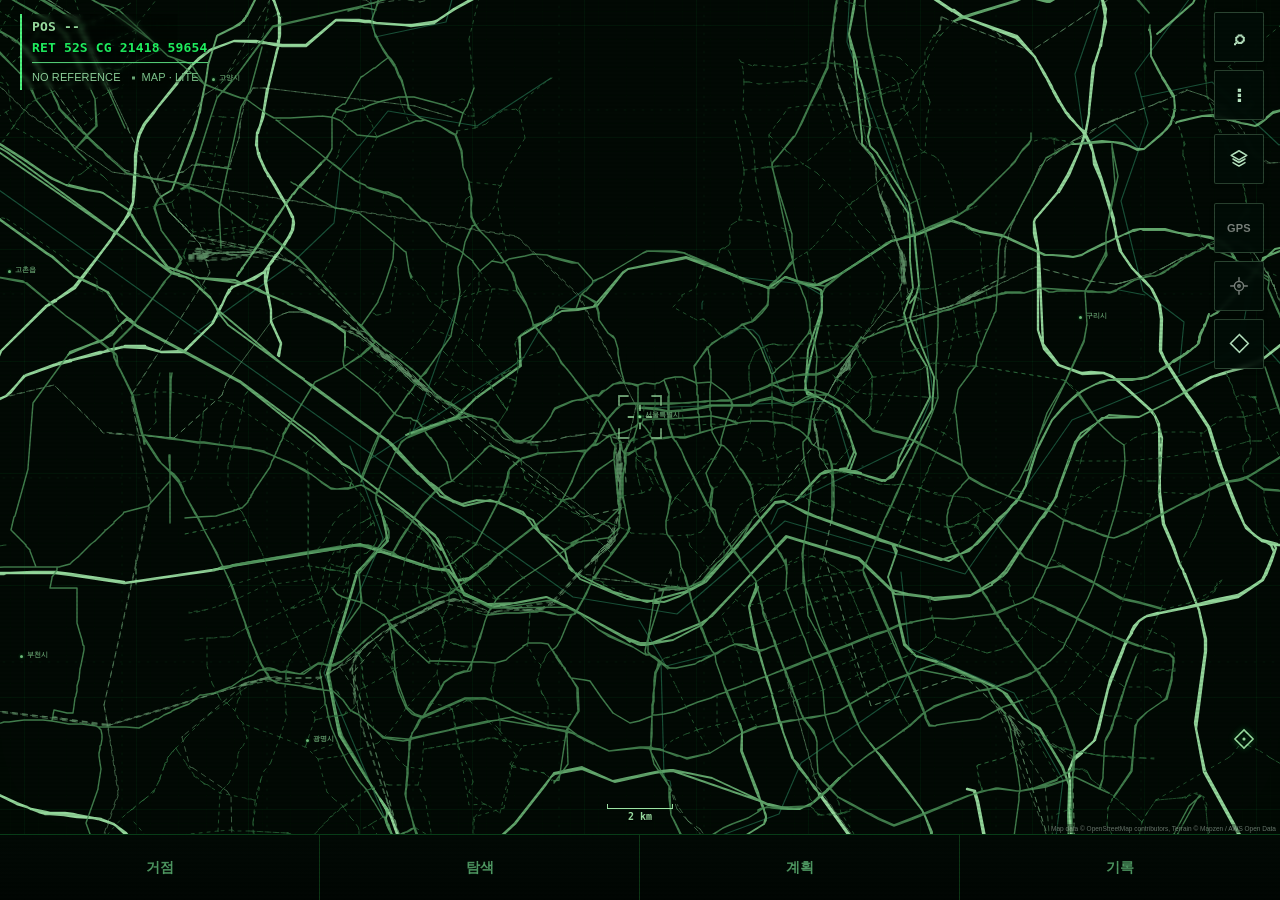
<file: index.html>
<!doctype html>
<html lang="ko">
<head>
  <meta charset="utf-8">
  <meta name="viewport" content="width=device-width,initial-scale=1">
  <meta name="theme-color" content="#020904">
  <meta http-equiv="refresh" content="0;url=./baseline/">
  <title>RECON CONSOLE · BASELINE</title>
  <script>location.replace(new URL('./baseline/', location.href).href);</script>
</head>
<body>
  <p><a href="./baseline/">RECON CONSOLE · BASELINE 열기</a></p>
</body>
</html>
</file>
<file: vendor/leaflet-1.9.4.css>
/* required styles */

.leaflet-pane,
.leaflet-tile,
.leaflet-marker-icon,
.leaflet-marker-shadow,
.leaflet-tile-container,
.leaflet-pane > svg,
.leaflet-pane > canvas,
.leaflet-zoom-box,
.leaflet-image-layer,
.leaflet-layer {
	position: absolute;
	left: 0;
	top: 0;
	}
.leaflet-container {
	overflow: hidden;
	}
.leaflet-tile,
.leaflet-marker-icon,
.leaflet-marker-shadow {
	-webkit-user-select: none;
	   -moz-user-select: none;
	        user-select: none;
	  -webkit-user-drag: none;
	}
/* Prevents IE11 from highlighting tiles in blue */
.leaflet-tile::selection {
	background: transparent;
}
/* Safari renders non-retina tile on retina better with this, but Chrome is worse */
.leaflet-safari .leaflet-tile {
	image-rendering: -webkit-optimize-contrast;
	}
/* hack that prevents hw layers "stretching" when loading new tiles */
.leaflet-safari .leaflet-tile-container {
	width: 1600px;
	height: 1600px;
	-webkit-transform-origin: 0 0;
	}
.leaflet-marker-icon,
.leaflet-marker-shadow {
	display: block;
	}
/* .leaflet-container svg: reset svg max-width decleration shipped in Joomla! (joomla.org) 3.x */
/* .leaflet-container img: map is broken in FF if you have max-width: 100% on tiles */
.leaflet-container .leaflet-overlay-pane svg {
	max-width: none !important;
	max-height: none !important;
	}
.leaflet-container .leaflet-marker-pane img,
.leaflet-container .leaflet-shadow-pane img,
.leaflet-container .leaflet-tile-pane img,
.leaflet-container img.leaflet-image-layer,
.leaflet-container .leaflet-tile {
	max-width: none !important;
	max-height: none !important;
	width: auto;
	padding: 0;
	}

.leaflet-container img.leaflet-tile {
	/* See: https://bugs.chromium.org/p/chromium/issues/detail?id=600120 */
	mix-blend-mode: plus-lighter;
}

.leaflet-container.leaflet-touch-zoom {
	-ms-touch-action: pan-x pan-y;
	touch-action: pan-x pan-y;
	}
.leaflet-container.leaflet-touch-drag {
	-ms-touch-action: pinch-zoom;
	/* Fallback for FF which doesn't support pinch-zoom */
	touch-action: none;
	touch-action: pinch-zoom;
}
.leaflet-container.leaflet-touch-drag.leaflet-touch-zoom {
	-ms-touch-action: none;
	touch-action: none;
}
.leaflet-container {
	-webkit-tap-highlight-color: transparent;
}
.leaflet-container a {
	-webkit-tap-highlight-color: rgba(51, 181, 229, 0.4);
}
.leaflet-tile {
	filter: inherit;
	visibility: hidden;
	}
.leaflet-tile-loaded {
	visibility: inherit;
	}
.leaflet-zoom-box {
	width: 0;
	height: 0;
	-moz-box-sizing: border-box;
	     box-sizing: border-box;
	z-index: 800;
	}
/* workaround for https://bugzilla.mozilla.org/show_bug.cgi?id=888319 */
.leaflet-overlay-pane svg {
	-moz-user-select: none;
	}

.leaflet-pane         { z-index: 400; }

.leaflet-tile-pane    { z-index: 200; }
.leaflet-overlay-pane { z-index: 400; }
.leaflet-shadow-pane  { z-index: 500; }
.leaflet-marker-pane  { z-index: 600; }
.leaflet-tooltip-pane   { z-index: 650; }
.leaflet-popup-pane   { z-index: 700; }

.leaflet-map-pane canvas { z-index: 100; }
.leaflet-map-pane svg    { z-index: 200; }

.leaflet-vml-shape {
	width: 1px;
	height: 1px;
	}
.lvml {
	behavior: url(#default#VML);
	display: inline-block;
	position: absolute;
	}


/* control positioning */

.leaflet-control {
	position: relative;
	z-index: 800;
	pointer-events: visiblePainted; /* IE 9-10 doesn't have auto */
	pointer-events: auto;
	}
.leaflet-top,
.leaflet-bottom {
	position: absolute;
	z-index: 1000;
	pointer-events: none;
	}
.leaflet-top {
	top: 0;
	}
.leaflet-right {
	right: 0;
	}
.leaflet-bottom {
	bottom: 0;
	}
.leaflet-left {
	left: 0;
	}
.leaflet-control {
	float: left;
	clear: both;
	}
.leaflet-right .leaflet-control {
	float: right;
	}
.leaflet-top .leaflet-control {
	margin-top: 10px;
	}
.leaflet-bottom .leaflet-control {
	margin-bottom: 10px;
	}
.leaflet-left .leaflet-control {
	margin-left: 10px;
	}
.leaflet-right .leaflet-control {
	margin-right: 10px;
	}


/* zoom and fade animations */

.leaflet-fade-anim .leaflet-popup {
	opacity: 0;
	-webkit-transition: opacity 0.2s linear;
	   -moz-transition: opacity 0.2s linear;
	        transition: opacity 0.2s linear;
	}
.leaflet-fade-anim .leaflet-map-pane .leaflet-popup {
	opacity: 1;
	}
.leaflet-zoom-animated {
	-webkit-transform-origin: 0 0;
	    -ms-transform-origin: 0 0;
	        transform-origin: 0 0;
	}
svg.leaflet-zoom-animated {
	will-change: transform;
}

.leaflet-zoom-anim .leaflet-zoom-animated {
	-webkit-transition: -webkit-transform 0.25s cubic-bezier(0,0,0.25,1);
	   -moz-transition:    -moz-transform 0.25s cubic-bezier(0,0,0.25,1);
	        transition:         transform 0.25s cubic-bezier(0,0,0.25,1);
	}
.leaflet-zoom-anim .leaflet-tile,
.leaflet-pan-anim .leaflet-tile {
	-webkit-transition: none;
	   -moz-transition: none;
	        transition: none;
	}

.leaflet-zoom-anim .leaflet-zoom-hide {
	visibility: hidden;
	}


/* cursors */

.leaflet-interactive {
	cursor: pointer;
	}
.leaflet-grab {
	cursor: -webkit-grab;
	cursor:    -moz-grab;
	cursor:         grab;
	}
.leaflet-crosshair,
.leaflet-crosshair .leaflet-interactive {
	cursor: crosshair;
	}
.leaflet-popup-pane,
.leaflet-control {
	cursor: auto;
	}
.leaflet-dragging .leaflet-grab,
.leaflet-dragging .leaflet-grab .leaflet-interactive,
.leaflet-dragging .leaflet-marker-draggable {
	cursor: move;
	cursor: -webkit-grabbing;
	cursor:    -moz-grabbing;
	cursor:         grabbing;
	}

/* marker & overlays interactivity */
.leaflet-marker-icon,
.leaflet-marker-shadow,
.leaflet-image-layer,
.leaflet-pane > svg path,
.leaflet-tile-container {
	pointer-events: none;
	}

.leaflet-marker-icon.leaflet-interactive,
.leaflet-image-layer.leaflet-interactive,
.leaflet-pane > svg path.leaflet-interactive,
svg.leaflet-image-layer.leaflet-interactive path {
	pointer-events: visiblePainted; /* IE 9-10 doesn't have auto */
	pointer-events: auto;
	}

/* visual tweaks */

.leaflet-container {
	background: #ddd;
	outline-offset: 1px;
	}
.leaflet-container a {
	color: #0078A8;
	}
.leaflet-zoom-box {
	border: 2px dotted #38f;
	background: rgba(255,255,255,0.5);
	}


/* general typography */
.leaflet-container {
	font-family: "Helvetica Neue", Arial, Helvetica, sans-serif;
	font-size: 12px;
	font-size: 0.75rem;
	line-height: 1.5;
	}


/* general toolbar styles */

.leaflet-bar {
	box-shadow: 0 1px 5px rgba(0,0,0,0.65);
	border-radius: 4px;
	}
.leaflet-bar a {
	background-color: #fff;
	border-bottom: 1px solid #ccc;
	width: 26px;
	height: 26px;
	line-height: 26px;
	display: block;
	text-align: center;
	text-decoration: none;
	color: black;
	}
.leaflet-bar a,
.leaflet-control-layers-toggle {
	background-position: 50% 50%;
	background-repeat: no-repeat;
	display: block;
	}
.leaflet-bar a:hover,
.leaflet-bar a:focus {
	background-color: #f4f4f4;
	}
.leaflet-bar a:first-child {
	border-top-left-radius: 4px;
	border-top-right-radius: 4px;
	}
.leaflet-bar a:last-child {
	border-bottom-left-radius: 4px;
	border-bottom-right-radius: 4px;
	border-bottom: none;
	}
.leaflet-bar a.leaflet-disabled {
	cursor: default;
	background-color: #f4f4f4;
	color: #bbb;
	}

.leaflet-touch .leaflet-bar a {
	width: 30px;
	height: 30px;
	line-height: 30px;
	}
.leaflet-touch .leaflet-bar a:first-child {
	border-top-left-radius: 2px;
	border-top-right-radius: 2px;
	}
.leaflet-touch .leaflet-bar a:last-child {
	border-bottom-left-radius: 2px;
	border-bottom-right-radius: 2px;
	}

/* zoom control */

.leaflet-control-zoom-in,
.leaflet-control-zoom-out {
	font: bold 18px 'Lucida Console', Monaco, monospace;
	text-indent: 1px;
	}

.leaflet-touch .leaflet-control-zoom-in, .leaflet-touch .leaflet-control-zoom-out  {
	font-size: 22px;
	}


/* layers control */

.leaflet-control-layers {
	box-shadow: 0 1px 5px rgba(0,0,0,0.4);
	background: #fff;
	border-radius: 5px;
	}
.leaflet-control-layers-toggle {
	background-image: url(images/layers.png);
	width: 36px;
	height: 36px;
	}
.leaflet-retina .leaflet-control-layers-toggle {
	background-image: url(images/layers-2x.png);
	background-size: 26px 26px;
	}
.leaflet-touch .leaflet-control-layers-toggle {
	width: 44px;
	height: 44px;
	}
.leaflet-control-layers .leaflet-control-layers-list,
.leaflet-control-layers-expanded .leaflet-control-layers-toggle {
	display: none;
	}
.leaflet-control-layers-expanded .leaflet-control-layers-list {
	display: block;
	position: relative;
	}
.leaflet-control-layers-expanded {
	padding: 6px 10px 6px 6px;
	color: #333;
	background: #fff;
	}
.leaflet-control-layers-scrollbar {
	overflow-y: scroll;
	overflow-x: hidden;
	padding-right: 5px;
	}
.leaflet-control-layers-selector {
	margin-top: 2px;
	position: relative;
	top: 1px;
	}
.leaflet-control-layers label {
	display: block;
	font-size: 13px;
	font-size: 1.08333em;
	}
.leaflet-control-layers-separator {
	height: 0;
	border-top: 1px solid #ddd;
	margin: 5px -10px 5px -6px;
	}

/* Default icon URLs */
.leaflet-default-icon-path { /* used only in path-guessing heuristic, see L.Icon.Default */
	background-image: url(images/marker-icon.png);
	}


/* attribution and scale controls */

.leaflet-container .leaflet-control-attribution {
	background: #fff;
	background: rgba(255, 255, 255, 0.8);
	margin: 0;
	}
.leaflet-control-attribution,
.leaflet-control-scale-line {
	padding: 0 5px;
	color: #333;
	line-height: 1.4;
	}
.leaflet-control-attribution a {
	text-decoration: none;
	}
.leaflet-control-attribution a:hover,
.leaflet-control-attribution a:focus {
	text-decoration: underline;
	}
.leaflet-attribution-flag {
	display: inline !important;
	vertical-align: baseline !important;
	width: 1em;
	height: 0.6669em;
	}
.leaflet-left .leaflet-control-scale {
	margin-left: 5px;
	}
.leaflet-bottom .leaflet-control-scale {
	margin-bottom: 5px;
	}
.leaflet-control-scale-line {
	border: 2px solid #777;
	border-top: none;
	line-height: 1.1;
	padding: 2px 5px 1px;
	white-space: nowrap;
	-moz-box-sizing: border-box;
	     box-sizing: border-box;
	background: rgba(255, 255, 255, 0.8);
	text-shadow: 1px 1px #fff;
	}
.leaflet-control-scale-line:not(:first-child) {
	border-top: 2px solid #777;
	border-bottom: none;
	margin-top: -2px;
	}
.leaflet-control-scale-line:not(:first-child):not(:last-child) {
	border-bottom: 2px solid #777;
	}

.leaflet-touch .leaflet-control-attribution,
.leaflet-touch .leaflet-control-layers,
.leaflet-touch .leaflet-bar {
	box-shadow: none;
	}
.leaflet-touch .leaflet-control-layers,
.leaflet-touch .leaflet-bar {
	border: 2px solid rgba(0,0,0,0.2);
	background-clip: padding-box;
	}


/* popup */

.leaflet-popup {
	position: absolute;
	text-align: center;
	margin-bottom: 20px;
	}
.leaflet-popup-content-wrapper {
	padding: 1px;
	text-align: left;
	border-radius: 12px;
	}
.leaflet-popup-content {
	margin: 13px 24px 13px 20px;
	line-height: 1.3;
	font-size: 13px;
	font-size: 1.08333em;
	min-height: 1px;
	}
.leaflet-popup-content p {
	margin: 17px 0;
	margin: 1.3em 0;
	}
.leaflet-popup-tip-container {
	width: 40px;
	height: 20px;
	position: absolute;
	left: 50%;
	margin-top: -1px;
	margin-left: -20px;
	overflow: hidden;
	pointer-events: none;
	}
.leaflet-popup-tip {
	width: 17px;
	height: 17px;
	padding: 1px;

	margin: -10px auto 0;
	pointer-events: auto;

	-webkit-transform: rotate(45deg);
	   -moz-transform: rotate(45deg);
	    -ms-transform: rotate(45deg);
	        transform: rotate(45deg);
	}
.leaflet-popup-content-wrapper,
.leaflet-popup-tip {
	background: white;
	color: #333;
	box-shadow: 0 3px 14px rgba(0,0,0,0.4);
	}
.leaflet-container a.leaflet-popup-close-button {
	position: absolute;
	top: 0;
	right: 0;
	border: none;
	text-align: center;
	width: 24px;
	height: 24px;
	font: 16px/24px Tahoma, Verdana, sans-serif;
	color: #757575;
	text-decoration: none;
	background: transparent;
	}
.leaflet-container a.leaflet-popup-close-button:hover,
.leaflet-container a.leaflet-popup-close-button:focus {
	color: #585858;
	}
.leaflet-popup-scrolled {
	overflow: auto;
	}

.leaflet-oldie .leaflet-popup-content-wrapper {
	-ms-zoom: 1;
	}
.leaflet-oldie .leaflet-popup-tip {
	width: 24px;
	margin: 0 auto;

	-ms-filter: "progid:DXImageTransform.Microsoft.Matrix(M11=0.70710678, M12=0.70710678, M21=-0.70710678, M22=0.70710678)";
	filter: progid:DXImageTransform.Microsoft.Matrix(M11=0.70710678, M12=0.70710678, M21=-0.70710678, M22=0.70710678);
	}

.leaflet-oldie .leaflet-control-zoom,
.leaflet-oldie .leaflet-control-layers,
.leaflet-oldie .leaflet-popup-content-wrapper,
.leaflet-oldie .leaflet-popup-tip {
	border: 1px solid #999;
	}


/* div icon */

.leaflet-div-icon {
	background: #fff;
	border: 1px solid #666;
	}


/* Tooltip */
/* Base styles for the element that has a tooltip */
.leaflet-tooltip {
	position: absolute;
	padding: 6px;
	background-color: #fff;
	border: 1px solid #fff;
	border-radius: 3px;
	color: #222;
	white-space: nowrap;
	-webkit-user-select: none;
	-moz-user-select: none;
	-ms-user-select: none;
	user-select: none;
	pointer-events: none;
	box-shadow: 0 1px 3px rgba(0,0,0,0.4);
	}
.leaflet-tooltip.leaflet-interactive {
	cursor: pointer;
	pointer-events: auto;
	}
.leaflet-tooltip-top:before,
.leaflet-tooltip-bottom:before,
.leaflet-tooltip-left:before,
.leaflet-tooltip-right:before {
	position: absolute;
	pointer-events: none;
	border: 6px solid transparent;
	background: transparent;
	content: "";
	}

/* Directions */

.leaflet-tooltip-bottom {
	margin-top: 6px;
}
.leaflet-tooltip-top {
	margin-top: -6px;
}
.leaflet-tooltip-bottom:before,
.leaflet-tooltip-top:before {
	left: 50%;
	margin-left: -6px;
	}
.leaflet-tooltip-top:before {
	bottom: 0;
	margin-bottom: -12px;
	border-top-color: #fff;
	}
.leaflet-tooltip-bottom:before {
	top: 0;
	margin-top: -12px;
	margin-left: -6px;
	border-bottom-color: #fff;
	}
.leaflet-tooltip-left {
	margin-left: -6px;
}
.leaflet-tooltip-right {
	margin-left: 6px;
}
.leaflet-tooltip-left:before,
.leaflet-tooltip-right:before {
	top: 50%;
	margin-top: -6px;
	}
.leaflet-tooltip-left:before {
	right: 0;
	margin-right: -12px;
	border-left-color: #fff;
	}
.leaflet-tooltip-right:before {
	left: 0;
	margin-left: -12px;
	border-right-color: #fff;
	}

/* Printing */

@media print {
	/* Prevent printers from removing background-images of controls. */
	.leaflet-control {
		-webkit-print-color-adjust: exact;
		print-color-adjust: exact;
		}
	}
</file>
<file: baseline/styles.css>
:root {
  --bg-base: #020904;
  --bg-osd: rgba(3,16,7,.92);
  --bg-panel: rgba(4,24,10,.97);
  --text-main: #22ff66;
  --text-dim:#4f9a63;
  --accent: #9de3a4;
  --accent-glow: rgba(0,255,65,.45);
  --border: #0d3816;
  --border-accent: rgba(0,255,65,.5);
  --map-filter: grayscale(64%) sepia(26%) hue-rotate(76deg) saturate(105%) brightness(52%) contrast(98%);
  --scanline-color: rgba(0,0,0,.4);
  --scanline-opacity: .18;

  /* BASELINE aliases. Keep component code theme-agnostic. */
  --bg: var(--bg-base);
  --hud: var(--text-main);
  --hud-strong: var(--accent);
  --hud-dim: var(--text-dim);
  --line: var(--border);
  --line-strong: var(--border-accent);
  --panel: var(--bg-panel);
  --panel-soft: var(--bg-osd);
  --glow: var(--accent-glow);
  --road-filter: grayscale(100%) sepia(18%) hue-rotate(70deg) saturate(72%) contrast(112%) brightness(64%);
  --danger: #ff8787;
  --safe-top: env(safe-area-inset-top, 0px);
  --safe-bottom: env(safe-area-inset-bottom, 0px);
  --top-gap: 14px;
  --bottom-h: calc(62px + var(--safe-bottom));
  --font-ui: -apple-system, BlinkMacSystemFont, "SF Pro Text", "Apple SD Gothic Neo", "Noto Sans KR", sans-serif;
  --font-mono: ui-monospace, SFMono-Regular, Menlo, Monaco, Consolas, monospace;
  font-family: var(--font-ui);
}

* { box-sizing: border-box; }
html, body, #app { width:100%; height:100%; margin:0; overflow:hidden; background:var(--bg); }
body { color:var(--text-main); user-select:none; -webkit-user-select:none; -webkit-touch-callout:none; }
button, input { font:inherit; }

#map { position:absolute; z-index:0; isolation:isolate; inset:0 0 var(--bottom-h); background:#020904; }
.leaflet-tile-pane .leaflet-tile { filter:var(--map-filter); }
.leaflet-tile-pane .road-boost-tiles { filter:var(--road-filter) !important; }
.leaflet-control-zoom { display:none !important; }
.leaflet-control-attribution {
  margin:0 3px 2px 0 !important;
  padding:1px 3px !important;
  border:0 !important;
  background:rgba(5,9,6,.58) !important;
  color:rgba(210,235,214,.58) !important;
  font-size:7px !important;
  line-height:1.2 !important;
}
.leaflet-control-attribution a { color:rgba(210,235,214,.7) !important; }

.position-hud {
  position:absolute;
  z-index:500;
  top:calc(var(--safe-top) + var(--top-gap));
  left:14px;
  max-width:calc(100vw - 90px);
  pointer-events:none;
  text-shadow:0 0 4px var(--accent-glow),0 1px 2px #000,0 0 12px var(--accent-glow);
}
.position-hud strong {
  display:block;
  color:var(--accent);
  font-size:12px;
  line-height:1.25;
  letter-spacing:.45px;
  white-space:nowrap;
  overflow:hidden;
  text-overflow:ellipsis;
}
.position-hud span {
  display:block;
  margin-top:4px;
  color:var(--text-dim);
  font-size:9px;
  font-weight:600;
  letter-spacing:.7px;
}

.quick-stack {
  position:absolute;
  z-index:700;
  top:calc(var(--safe-top) + 12px);
  right:10px;
  display:grid;
  gap:7px;
}
.quick-btn {
  width:46px;
  height:44px;
  padding:0;
  border:1px solid var(--border);
  border-radius:2px;
  background:var(--bg-osd);
  color:var(--text-main);
  display:grid;
  place-items:center;
  font-size:20px;
  font-weight:600;
  cursor:pointer;
  box-shadow:0 1px 6px rgba(0,0,0,.34);
  backdrop-filter:blur(2px);
  -webkit-tap-highlight-color:transparent;
}
.quick-btn .btn-label { font-size:9px; letter-spacing:.6px; }
.quick-btn.active {
  color:var(--accent);
  border-color:var(--line-strong);
  background:var(--bg-panel);
  text-shadow:0 0 7px var(--accent-glow);
  box-shadow:0 0 10px rgba(0,0,0,.32);
}
.quick-btn:active { transform:scale(.96); }

/* C-2 optic sight: real geometric center remains the Leaflet viewport center.
   The reticle must never participate in input hit testing or map projection. */
.reticle {
  position:absolute;
  z-index:720;
  left:50%;
  top:50%;
  width:56px;
  height:56px;
  transform:translate(-50%,-50%);
  pointer-events:none;
  color:var(--accent);
  opacity:.78;
  filter:drop-shadow(0 1px 1px rgba(0,0,0,.92));
}
.reticle-sight {
  display:block;
  width:100%;
  height:100%;
  overflow:visible;
  pointer-events:none;
}
.reticle-brackets,
.reticle-ticks {
  fill:none;
  stroke:currentColor;
  stroke-width:1.8px;
  stroke-linecap:square;
  stroke-linejoin:miter;
  vector-effect:non-scaling-stroke;
}
.reticle-brackets {opacity:.88;}
.reticle-ticks {opacity:.96;}
.reticle-point {
  fill:currentColor;
  stroke:none;
  filter:drop-shadow(0 0 1.6px var(--accent-glow));
}
/* Same geometry in all modes. Selection/navigation only changes contrast. */
body.baseline-site-selected .reticle,
body.baseline-point-selected .reticle,
body.baseline-site-placement .reticle,
body.baseline-navigation-active .reticle {
  opacity:1;
  filter:drop-shadow(0 1px 1px rgba(0,0,0,.92)) drop-shadow(0 0 2px var(--accent-glow));
}
/* Drawing capture owns the surface; keep the sight visually subordinate. */
body.baseline-drawing .reticle {opacity:.28;}

.scale-hud {
  position:absolute;
  z-index:500;
  left:50%;
  bottom:calc(var(--bottom-h) + 12px);
  transform:translateX(-50%);
  min-width:74px;
  display:grid;
  justify-items:center;
  gap:2px;
  color:var(--accent);
  font-size:8px;
  font-weight:600;
  text-shadow:0 1px 2px #000,0 0 5px var(--accent-glow);
  pointer-events:none;
}
.scale-line {
  height:5px;
  width:80px;
  border-left:1px solid currentColor;
  border-right:1px solid currentColor;
  border-bottom:1px solid currentColor;
  box-shadow:0 0 4px var(--accent-glow);
}

.bottom-nav {
  position:absolute;
  z-index:800;
  left:0;
  right:0;
  bottom:0;
  height:var(--bottom-h);
  padding-bottom:var(--safe-bottom);
  display:grid;
  grid-template-columns:repeat(4,1fr);
  border-top:1px solid var(--border-accent);
  background:var(--bg-base);
}
.bottom-nav button {
  min-width:0;
  border:0;
  border-right:1px solid var(--border);
  background:transparent;
  color:var(--text-dim);
  display:flex;
  align-items:center;
  justify-content:center;
  font-size:11px;
  font-weight:600;
  letter-spacing:.4px;
  cursor:pointer;
}
.bottom-nav button:last-child { border-right:0; }
.bottom-nav button.active { color:var(--accent); text-shadow:0 0 7px var(--accent-glow); }

.sheet {
  position:absolute;
  z-index:930;
  left:8px;
  right:8px;
  bottom:calc(var(--bottom-h) + 8px);
  max-height:min(52vh, 430px);
  overflow:auto;
  border:1px solid var(--border);
  background:var(--bg-panel);
  box-shadow:0 8px 28px rgba(0,0,0,.48);
}
.sheet[hidden] { display:none; }
.sheet-head {
  min-height:48px;
  padding:8px 10px;
  display:flex;
  align-items:center;
  justify-content:space-between;
  gap:12px;
  border-bottom:1px solid var(--border);
}
.sheet-head small {
  display:block;
  color:var(--text-dim);
  font-size:8px;
  letter-spacing:1px;
}
.sheet-head strong {
  display:block;
  margin-top:2px;
  color:var(--accent);
  font-size:13px;
}
.sheet-head button {
  width:40px;
  height:36px;
  border:0;
  background:transparent;
  color:var(--text-main);
  font-size:22px;
}
.sheet-body { padding:12px; color:var(--text-main); font-size:11px; line-height:1.55; }
.sheet-note { color:var(--text-dim); }
.sheet-grid { display:grid; gap:8px; }
.sheet-action {
  min-height:44px;
  border:1px solid var(--border);
  background:rgba(185,255,198,.03);
  color:var(--text-main);
  text-align:left;
  padding:10px;
}
.sheet-action strong { display:block; color:var(--accent); }
.sheet-action span { display:block; margin-top:3px; color:var(--text-dim); font-size:9px; }

.search-row { display:flex; gap:7px; }
.search-row input {
  flex:1;
  min-width:0;
  min-height:44px;
  border:1px solid var(--border);
  background:var(--bg-osd);
  color:var(--accent);
  padding:0 10px;
  outline:none;
}
.search-row button {
  min-width:66px;
  border:1px solid var(--border);
  background:var(--bg-osd);
  color:var(--accent);
}

.toast {
  position:absolute;
  z-index:1000;
  left:50%;
  bottom:calc(var(--bottom-h) + 54px);
  transform:translate(-50%,10px);
  padding:7px 10px;
  border:1px solid transparent;
  background:var(--bg-osd);
  color:var(--accent);
  font-size:9px;
  font-weight:600;
  opacity:0;
  pointer-events:none;
  transition:.16s ease;
}
.toast.show { opacity:1; transform:translate(-50%,0); border-color:var(--border-accent); }

@media (max-width:350px) {
  .quick-btn { width:43px; height:41px; }
  .quick-stack { gap:5px; right:7px; }
  .position-hud { left:9px; max-width:calc(100vw - 68px); }
}


.baseline-marker-wrap { background:transparent !important; border:0 !important; }
.baseline-marker {
  position:absolute;
  inset:3px;
  display:block;
  border:1px solid var(--accent);
  background:var(--bg-osd);
  box-shadow:0 0 7px var(--accent-glow);
}
.baseline-marker.gps {
  border-radius:50%;
}
.baseline-marker.gps::after {
  content:'';
  position:absolute;
  inset:4px;
  border-radius:50%;
  background:var(--accent);
  box-shadow:0 0 7px var(--accent-glow);
}
.baseline-marker.temp {
  transform:rotate(45deg);
}
.baseline-marker.temp::after {
  content:'';
  position:absolute;
  inset:4px;
  border:1px solid var(--accent);
}
.sheet-action:disabled { opacity:.72; cursor:default; }


.follow-btn span {
  width:20px;
  height:20px;
  display:grid;
  place-items:center;
}
.follow-btn svg {
  width:20px;
  height:20px;
  fill:none;
  stroke:currentColor;
  stroke-width:1.5;
}
.follow-btn.following svg path,
.follow-btn.following svg circle {
  stroke-linecap:square;
  stroke-linejoin:miter;
}
.follow-btn.following .follow-core {
  fill:currentColor;
  stroke:currentColor;
}


/* BASELINE NVG-G is intentionally fixed until the layout stabilizes. */
body.theme-nvg-green {
  --bg-base:#020904;
  --bg-osd:rgba(3,16,7,.92);
  --bg-panel:rgba(4,24,10,.97);
  --text-main:#22ff66;
  --text-dim:#4f9a63;
  --accent:#9de3a4;
  --accent-glow:rgba(0,255,65,.45);
  --border:#0d3816;
  --border-accent:rgba(0,255,65,.5);
  --map-filter:grayscale(64%) sepia(26%) hue-rotate(76deg) saturate(105%) brightness(52%) contrast(98%);
  --scanline-opacity:.18;
  background:var(--bg-base);
  color:var(--text-main);
}

.site-filter-row {
  position:sticky;
  top:-12px;
  z-index:2;
  display:grid;
  grid-template-columns:repeat(3,minmax(0,1fr));
  gap:5px;
  margin:-12px -12px 10px;
  padding:9px 12px;
  border-bottom:1px solid var(--border);
  background:rgba(4,24,10,.98);
}
.site-filter {
  min-height:38px;
  padding:0 4px;
  border:1px solid var(--border);
  background:transparent;
  color:var(--text-dim);
  font-size:9px;
  font-weight:600;
}
.site-filter.active {
  color:var(--accent);
  border-color:var(--line-strong);
  text-shadow:0 0 6px var(--glow);
}
.site-list { display:grid; gap:6px; }
.site-row {
  min-height:58px;
  width:100%;
  padding:8px 9px;
  display:grid;
  grid-template-columns:minmax(0,1fr) auto;
  gap:6px 10px;
  align-items:center;
  border:1px solid var(--border);
  background:rgba(0,0,0,.16);
  color:var(--text-main);
  text-align:left;
}
.site-row strong {
  overflow:hidden;
  text-overflow:ellipsis;
  white-space:nowrap;
  color:var(--accent);
  font-size:10.5px;
}
.site-row small {
  grid-column:1;
  color:var(--text-dim);
  font-size:8px;
}
.site-row em {
  grid-column:2;
  grid-row:1 / span 2;
  color:var(--text-dim);
  font-size:8px;
  font-style:normal;
}
.site-row.secured em { color:var(--accent); text-shadow:0 0 5px var(--glow); }
.site-empty {
  padding:22px 10px;
  border:1px dashed var(--line);
  color:var(--text-dim);
  text-align:center;
  font-size:9px;
}
.site-detail { display:grid; gap:10px; }
.site-detail-head { display:grid; gap:3px; }
.site-detail-head small { color:var(--text-dim); font-size:8px; }
.site-detail-head strong { color:var(--accent); font-size:13px; line-height:1.35; }
.site-detail-grid {
  display:grid;
  grid-template-columns:62px minmax(0,1fr);
  border-top:1px solid var(--border-accent);
  border-bottom:1px solid var(--border);
}
.site-detail-grid span,
.site-detail-grid strong {
  min-height:31px;
  padding:7px 0;
  border-bottom:1px solid rgba(13,56,22,.62);
  font-size:8.5px;
}
.site-detail-grid span { color:var(--text-dim); }
.site-detail-grid strong { color:var(--accent); overflow-wrap:anywhere; }
.site-detail-grid > :nth-last-child(-n+2) { border-bottom:0; }
.site-copy { color:var(--text-main); font-size:9px; line-height:1.55; }
.site-copy b { color:var(--text-dim); font-size:8px; }
.site-actions {
  display:grid;
  grid-template-columns:1fr 1fr;
  gap:6px;
}
.site-actions button {
  min-height:44px;
  border:1px solid var(--border);
  background:rgba(0,0,0,.16);
  color:var(--text-main);
  font-weight:600;
  font-size:9px;
}
.site-actions button.primary {
  border-color:var(--line-strong);
  color:var(--accent);
}
.site-map-marker-wrap { background:transparent!important; border:0!important; }
.site-map-marker {
  position:absolute;
  width:16px;
  height:16px;
  left:4px;
  top:4px;
  transform:rotate(45deg);
  border:1px solid var(--accent);
  background:rgba(2,9,4,.78);
  box-shadow:0 0 6px var(--glow);
}
.site-map-marker::after {
  content:'';
  position:absolute;
  width:3px;
  height:3px;
  left:5px;
  top:5px;
  border-radius:50%;
  background:var(--accent);
  box-shadow:0 0 4px var(--glow);
}
.site-map-marker.secured {
  background:rgba(34,255,102,.18);
}


body::after {
  content:"";
  position:fixed;
  inset:0;
  z-index:9999;
  pointer-events:none;
  background:linear-gradient(rgba(18,16,16,0) 50%, var(--scanline-color) 50%);
  background-size:100% 4px;
  opacity:var(--scanline-opacity);
}


.explore-ref {
  display:grid;
  gap:2px;
  padding:8px 0 10px;
  border-bottom:1px solid var(--border);
}
.explore-ref small {
  color:var(--text-dim);
  font-size:8px;
  font-weight:600;
}
.explore-ref strong {
  color:var(--accent);
  font-size:10px;
  overflow-wrap:anywhere;
  text-shadow:0 0 4px var(--accent-glow);
}
.explore-range {
  display:grid;
  grid-template-columns:repeat(4,minmax(0,1fr));
  gap:5px;
  margin:10px 0;
}
.explore-range button {
  min-height:38px;
  border:1px solid var(--border);
  background:transparent;
  color:var(--text-dim);
  font-size:9px;
  font-weight:600;
}
.explore-range button.active {
  color:var(--accent);
  border-color:var(--border-accent);
  background:var(--bg-osd);
  text-shadow:0 0 5px var(--accent-glow);
}
.explore-actions {
  display:grid;
  grid-template-columns:1fr 1fr;
  gap:7px;
}
.explore-actions button {
  min-height:52px;
  padding:8px;
  border:1px solid var(--border-accent);
  background:var(--bg-osd);
  color:var(--accent);
  font-size:10px;
  font-weight:600;
  text-align:left;
}
.explore-actions button span {
  display:block;
  margin-top:4px;
  color:var(--text-dim);
  font-size:8px;
  font-weight:600;
}
.explore-foot {
  margin-top:9px;
  color:var(--text-dim);
  font-size:8px;
  line-height:1.5;
}


/* ---------- Unified plan / navigation ---------- */
.nav-route-summary {
  position:absolute;
  z-index:620;
  top:calc(var(--safe-top) + 56px);
  left:14px;
  right:66px;
  min-height:30px;
  padding:0;
  border:0;
  background:transparent;
  color:var(--accent);
  display:flex;
  align-items:center;
  gap:7px;
  text-align:left;
  font-size:9.5px;
  font-weight:600;
  letter-spacing:.15px;
  text-shadow:0 1px 2px #000,0 0 5px var(--accent-glow);
}
.nav-route-summary[hidden] { display:none; }
.nav-route-summary span {
  min-width:0;
  overflow:hidden;
  white-space:nowrap;
  text-overflow:ellipsis;
}
.nav-route-summary b { color:var(--text-dim); font-size:11px; }

.navigation-hud {
  position:absolute;
  z-index:610;
  top:calc(var(--safe-top) + 91px);
  left:14px;
  width:min(270px,calc(100vw - 88px));
  display:grid;
  gap:6px;
  pointer-events:none;
  color:var(--text-main);
  font-variant-numeric:tabular-nums;
  text-shadow:0 1px 2px #000,0 0 4px var(--accent-glow);
}
.navigation-hud[hidden] { display:none; }
.navigation-hud div { display:grid; gap:1px; }
.navigation-hud small {
  color:var(--text-dim);
  font-size:7px;
  font-weight:600;
  letter-spacing:.9px;
}
.navigation-hud strong {
  color:var(--accent);
  font-size:9.5px;
  font-weight:600;
  line-height:1.25;
}
.navigation-hud .navigation-hud-sub {
  color:var(--text-dim);
  font-size:7.5px;
  font-weight:600;
}
.navigation-timer {
  margin-top:3px;
  color:var(--accent)!important;
  font-size:14px!important;
  font-weight:600!important;
  letter-spacing:1px;
}

.nav-session-controls,
.drawing-controls {
  position:absolute;
  z-index:910;
  left:8px;
  right:8px;
  bottom:calc(var(--bottom-h) + 8px);
  min-height:46px;
  display:grid;
  grid-auto-flow:column;
  grid-auto-columns:1fr;
  gap:5px;
}
.nav-session-controls[hidden],
.drawing-controls[hidden] { display:none; }
.nav-session-controls button,
.drawing-controls button {
  min-width:0;
  min-height:44px;
  border:1px solid var(--border);
  background:var(--bg-osd);
  color:var(--text-dim);
  font-size:9px;
  font-weight:600;
}
.nav-session-controls button.primary,
.drawing-controls button.active {
  color:var(--accent);
  border-color:var(--border-accent);
  background:var(--bg-panel);
  text-shadow:0 0 5px var(--accent-glow);
}
body.baseline-navigation-active .scale-hud {
  bottom:calc(var(--bottom-h) + 62px);
}
body.baseline-drawing .reticle { opacity:.28; }

.drawing-capture {
  position:absolute;
  z-index:880;
  inset:0 0 var(--bottom-h) 0;
  touch-action:none;
  background:transparent;
}
.drawing-capture[hidden] { display:none; }

/* Plan library */
.plan-library-actions {
  display:grid;
  grid-template-columns:1fr 1fr;
  gap:6px;
  margin-bottom:9px;
}
.plan-library-actions button {
  min-height:42px;
  border:1px solid var(--border-accent);
  background:var(--bg-osd);
  color:var(--accent);
  font-size:9px;
  font-weight:600;
}
.plan-library { display:grid; gap:6px; }
.plan-library-row {
  display:grid;
  grid-template-columns:minmax(0,1fr) 50px 44px;
  min-height:58px;
  border:1px solid var(--border);
  background:rgba(0,0,0,.14);
}
.plan-library-row button {
  border:0;
  border-left:1px solid var(--border);
  background:transparent;
  color:var(--text-dim);
  font-size:8px;
  font-weight:600;
}
.plan-library-row .plan-open {
  border-left:0;
  padding:8px 9px;
  display:grid;
  gap:4px;
  text-align:left;
}
.plan-library-row .plan-open strong {
  color:var(--accent);
  font-size:10px;
  overflow:hidden;
  text-overflow:ellipsis;
  white-space:nowrap;
}
.plan-library-row .plan-open span {
  color:var(--text-dim);
  font-size:7.5px;
}

/* Plan editor */
.plan-editor { display:grid; gap:10px; }
.plan-name { display:grid; gap:4px; }
.plan-name span {
  color:var(--text-dim);
  font-size:8px;
  font-weight:600;
}
.plan-name input {
  min-height:42px;
  border:1px solid var(--border);
  background:var(--bg-osd);
  color:var(--accent);
  padding:0 9px;
  outline:none;
}
.plan-route-stack { display:grid; gap:5px; }
.plan-route-row {
  min-height:44px;
  display:grid;
  grid-template-columns:48px minmax(0,1fr) auto;
  gap:6px;
  align-items:center;
}
.plan-route-row > span {
  color:var(--text-dim);
  font-size:8px;
  font-weight:600;
}
.plan-route-row > button {
  min-height:42px;
  padding:0 8px;
  border:1px solid var(--border);
  background:rgba(0,0,0,.14);
  color:var(--accent);
  text-align:left;
  overflow:hidden;
  white-space:nowrap;
  text-overflow:ellipsis;
  font-size:9px;
  font-weight:600;
}
.plan-row-tools { display:flex; gap:3px; }
.plan-row-tools button {
  width:30px;
  height:34px;
  border:1px solid var(--border);
  background:var(--bg-osd);
  color:var(--text-dim);
}
.plan-row-tools button:disabled { opacity:.28; }
.plan-add-via {
  min-height:38px;
  margin-left:54px;
  border:1px dashed var(--border);
  background:transparent;
  color:var(--text-dim);
  font-size:8px;
  font-weight:600;
}
.plan-editor-actions {
  display:grid;
  grid-template-columns:1fr 1fr;
  gap:6px;
}
.plan-editor-actions button {
  min-height:44px;
  border:1px solid var(--border);
  background:var(--bg-osd);
  color:var(--text-main);
  font-size:9px;
  font-weight:600;
}
.plan-editor-actions button.primary {
  color:var(--accent);
  border-color:var(--border-accent);
}

/* Unified location picker */
.point-picker { display:grid; gap:9px; }
.point-picker-grid {
  display:grid;
  grid-template-columns:1fr 1fr;
  gap:6px;
}
.point-picker-grid button {
  min-height:54px;
  padding:7px;
  border:1px solid var(--border);
  background:var(--bg-osd);
  color:var(--accent);
  text-align:left;
  font-size:9px;
  font-weight:600;
}
.point-picker-grid button:disabled { opacity:.28; }
.point-picker-grid span {
  display:block;
  margin-top:4px;
  color:var(--text-dim);
  font-size:7px;
  overflow:hidden;
  text-overflow:ellipsis;
  white-space:nowrap;
}
.point-picker-address,
.point-picker-coord,
.point-picker-site {
  display:grid;
  grid-template-columns:minmax(0,1fr) 72px;
  gap:5px;
}
.point-picker input,
.point-picker select {
  min-width:0;
  min-height:42px;
  border:1px solid var(--border);
  background:var(--bg-osd);
  color:var(--text-main);
  padding:0 8px;
  outline:none;
}
.point-picker-address button,
.point-picker-coord button,
.point-picker-site button,
.point-picker-random button,
.point-picker-back {
  min-height:42px;
  border:1px solid var(--border);
  background:var(--bg-osd);
  color:var(--text-dim);
  font-size:8px;
  font-weight:600;
}
.point-picker-random {
  display:grid;
  grid-template-columns:1fr 1fr;
  gap:5px;
}
.point-picker-random button {
  color:var(--accent);
  border-color:var(--border-accent);
}

/* Navigation markers */
.nav-point-wrap { background:transparent!important; border:0!important; }
.nav-point {
  width:24px;
  height:24px;
  display:grid;
  place-items:center;
  border:1px solid var(--accent);
  background:rgba(2,9,4,.9);
  color:var(--accent);
  font:900 8px ui-monospace,monospace;
  box-shadow:0 0 6px var(--accent-glow);
}
.nav-point-start { border-radius:50%; }
.nav-point-via { transform:rotate(45deg); }
.nav-point-via::first-letter { transform:rotate(-45deg); }
.nav-point-dest {
  clip-path:polygon(50% 0,100% 50%,50% 100%,0 50%);
}

/* Records */
.record-list { display:grid; gap:6px; }
.record-row {
  min-height:58px;
  padding:8px 9px;
  display:grid;
  gap:4px;
  border:1px solid var(--border);
  background:rgba(0,0,0,.14);
  text-align:left;
}
.record-row strong { color:var(--accent); font-size:10px; }
.record-row span { color:var(--text-dim); font-size:7.5px; }
.record-detail { display:grid; gap:10px; }
.record-detail > strong { color:var(--accent); font-size:13px; }
.record-summary {
  display:grid;
  grid-template-columns:62px minmax(0,1fr);
  border-top:1px solid var(--border);
  border-bottom:1px solid var(--border);
}
.record-summary span,
.record-summary b {
  padding:7px 0;
  border-bottom:1px solid var(--border);
  font-size:8px;
}
.record-summary span { color:var(--text-dim); }
.record-summary b { color:var(--accent); }
.record-summary > :nth-last-child(-n+2) { border-bottom:0; }
.record-laps { display:grid; gap:5px; }
.record-lap {
  min-height:36px;
  display:grid;
  grid-template-columns:55px minmax(0,1fr);
  align-items:center;
  border:1px solid var(--border);
  padding:5px 7px;
}
.record-lap b { color:var(--accent); font-size:8px; }
.record-lap span { color:var(--text-dim); font-size:7.5px; }

@media(max-width:350px) {
  .navigation-hud { width:calc(100vw - 78px); left:9px; }
  .nav-route-summary { left:9px; right:58px; }
  .nav-session-controls,
  .drawing-controls { left:5px; right:5px; gap:3px; }
  .nav-session-controls button,
  .drawing-controls button { font-size:8px; }
}


.point-address-results {
  display:grid;
  gap:5px;
  max-height:170px;
  overflow:auto;
}
.point-address-results button {
  min-height:48px;
  padding:7px 8px;
  border:1px solid var(--border);
  background:rgba(0,0,0,.12);
  color:var(--text-main);
  text-align:left;
}
.point-address-results button strong {
  display:block;
  color:var(--accent);
  font-size:8.5px;
  line-height:1.35;
}
.point-address-results button span {
  display:block;
  margin-top:3px;
  color:var(--text-dim);
  font-size:7px;
}
.point-address-empty {
  padding:10px 8px;
  border:1px dashed var(--border);
  color:var(--text-dim);
  font-size:8px;
  text-align:center;
}


/* User site add / placement / management */
.site-add-btn {
  width:100%;
  min-height:42px;
  margin:0 0 8px;
  border:1px solid var(--border-accent);
  background:var(--bg-osd);
  color:var(--accent);
  font-size:9px;
  font-weight:600;
  text-align:left;
  padding:0 10px;
}
.site-add-source {
  display:grid;
  grid-template-columns:1fr 1fr;
  gap:6px;
}
.site-add-source button {
  min-height:54px;
  padding:7px;
  border:1px solid var(--border);
  background:var(--bg-osd);
  color:var(--accent);
  text-align:left;
}
.site-add-source button:first-child { grid-column:1 / -1; }
.site-add-source button:disabled { opacity:.28; }
.site-add-source strong,
.site-add-source span { display:block; }
.site-add-source strong { font-size:9px; }
.site-add-source span {
  margin-top:4px;
  color:var(--text-dim);
  font-size:7px;
  overflow:hidden;
  text-overflow:ellipsis;
  white-space:nowrap;
}
.site-add-search {
  display:grid;
  grid-template-columns:minmax(0,1fr) 64px;
  gap:5px;
  margin-top:8px;
}
.site-add-search input {
  min-width:0;
  min-height:42px;
  padding:0 8px;
  border:1px solid var(--border);
  background:var(--bg-osd);
  color:var(--text-main);
  outline:none;
}
.site-add-search button {
  min-height:42px;
  border:1px solid var(--border);
  background:var(--bg-osd);
  color:var(--accent);
  font-size:8px;
  font-weight:600;
}
.site-add-results {
  display:grid;
  gap:5px;
  max-height:160px;
  overflow:auto;
  margin-top:6px;
}
.site-add-results button {
  min-height:46px;
  padding:7px 8px;
  border:1px solid var(--border);
  background:rgba(0,0,0,.12);
  color:var(--text-main);
  text-align:left;
}
.site-add-results strong,
.site-add-results span { display:block; }
.site-add-results strong { color:var(--accent); font-size:8.5px; }
.site-add-results span { margin-top:3px; color:var(--text-dim); font-size:7px; }
.site-add-empty {
  padding:10px 8px;
  border:1px dashed var(--border);
  color:var(--text-dim);
  font-size:8px;
  text-align:center;
}
.site-placement-bar {
  position:absolute;
  z-index:910;
  left:8px;
  right:8px;
  bottom:calc(var(--bottom-h) + 8px);
  min-height:54px;
  display:grid;
  grid-template-columns:minmax(0,1fr) 54px 78px;
  gap:6px;
  align-items:center;
  padding:7px 8px;
  border:1px solid var(--border-accent);
  background:var(--bg-panel);
  box-shadow:0 6px 20px rgba(0,0,0,.42);
}
.site-placement-bar[hidden] { display:none; }
.site-placement-bar div { min-width:0; }
.site-placement-bar small,
.site-placement-bar strong { display:block; }
.site-placement-bar small { color:var(--text-dim); font-size:7px; }
.site-placement-bar strong {
  margin-top:3px;
  color:var(--accent);
  font-size:8px;
  overflow:hidden;
  text-overflow:ellipsis;
  white-space:nowrap;
  text-shadow:0 0 5px var(--accent-glow);
}
.site-placement-bar button {
  min-height:38px;
  border:1px solid var(--border);
  background:var(--bg-osd);
  color:var(--text-dim);
  font-size:8px;
  font-weight:600;
}
.site-placement-bar button.primary {
  border-color:var(--border-accent);
  color:var(--accent);
}
.site-form { display:grid; gap:9px; }
.site-form-position {
  display:grid;
  grid-template-columns:54px minmax(0,1fr);
  border-top:1px solid var(--border);
  border-bottom:1px solid var(--border);
}
.site-form-position span,
.site-form-position strong {
  padding:7px 0;
  border-bottom:1px solid var(--border);
  font-size:8px;
}
.site-form-position span { color:var(--text-dim); }
.site-form-position strong { color:var(--accent); overflow-wrap:anywhere; }
.site-form-position > :nth-last-child(-n+2) { border-bottom:0; }
.site-form label { display:grid; gap:4px; }
.site-form label span { color:var(--text-dim); font-size:8px; font-weight:600; }
.site-form input,
.site-form textarea {
  width:100%;
  min-height:42px;
  padding:8px;
  border:1px solid var(--border);
  background:var(--bg-osd);
  color:var(--text-main);
  outline:none;
}
.site-form textarea { min-height:88px; resize:vertical; }
.site-form-actions {
  display:grid;
  grid-template-columns:1fr 1fr;
  gap:6px;
}
.site-form-actions button {
  min-height:44px;
  border:1px solid var(--border);
  background:var(--bg-osd);
  color:var(--text-dim);
  font-size:8px;
  font-weight:600;
}
.site-form-actions button.primary {
  color:var(--accent);
  border-color:var(--border-accent);
}
.site-actions button.danger {
  color:#ff9c9c;
  border-color:rgba(255,100,100,.45);
}


body.baseline-site-placement .nav-route-summary,
body.baseline-site-placement .navigation-hud,
body.baseline-site-placement .nav-session-controls {
  display:none !important;
}


/* BASELINE offline / lite map */
.position-hud .map-mode-status {
  margin-top:3px;
  color:var(--text-dim);
  font-size:7px;
  letter-spacing:.8px;
  opacity:.9;
}
.leaflet-tile-pane .lite-terrain-tile {
  filter:none !important;
  image-rendering:auto;
}
.lite-place-wrap {
  background:transparent!important;
  border:0!important;
  pointer-events:none!important;
}
.lite-place-wrap .lite-place-dot {
  position:absolute;
  left:1px;
  top:7px;
  width:3px;
  height:3px;
  border-radius:50%;
  background:#70bc7b;
  box-shadow:0 0 3px rgba(34,255,102,.45);
}
.lite-place-wrap b {
  position:absolute;
  left:8px;
  top:3px;
  max-width:78px;
  overflow:hidden;
  text-overflow:ellipsis;
  white-space:nowrap;
  color:#5f9869;
  font-size:7px;
  font-weight:600;
  line-height:1;
  text-shadow:0 1px 2px #000;
}
.settings-section {
  display:grid;
  gap:9px;
}
.settings-section > small {
  color:var(--text-dim);
  font-size:8px;
  font-weight:600;
}
.map-mode-options {
  display:grid;
  grid-template-columns:repeat(3,minmax(0,1fr));
  gap:5px;
}
.map-mode-options button {
  min-height:42px;
  border:1px solid var(--border);
  background:var(--bg-osd);
  color:var(--text-dim);
  font-size:9px;
  font-weight:600;
}
.map-mode-options button.active {
  color:var(--accent);
  border-color:var(--border-accent);
  text-shadow:0 0 5px var(--accent-glow);
}
.map-mode-readout {
  min-height:30px;
  display:flex;
  align-items:center;
  padding:0 8px;
  border:1px solid var(--border);
  color:var(--text-main);
  background:rgba(0,0,0,.12);
  font-size:8px;
  font-weight:600;
}
.lite-pack-btn {
  min-height:44px;
  border:1px solid var(--border-accent);
  background:var(--bg-osd);
  color:var(--accent);
  font-size:9px;
  font-weight:600;
}
.lite-pack-btn:disabled {
  opacity:.55;
}


/* Keep map attribution readable above transient field controls. */
body.baseline-navigation-active #map .leaflet-bottom.leaflet-right,
body.baseline-drawing #map .leaflet-bottom.leaflet-right,
body.baseline-site-placement #map .leaflet-bottom.leaflet-right {
  bottom:56px;
}
#map .leaflet-control-attribution {
  max-width:76vw;
  white-space:normal;
  text-align:right;
  line-height:1.15;
}


/* ---------- iPhone readability / interaction audit ---------- */
html, body, button, input, select, textarea {
  font-family:var(--font-ui);
}
button {
  touch-action:manipulation;
  -webkit-tap-highlight-color:transparent;
}
input, select, textarea {
  font-size:16px;
}

/* Keep technical values monospaced, use system text everywhere else. */
.position-hud strong,
.navigation-hud strong,
.navigation-hud-sub,
.navigation-timer,
.scale-hud,
.site-detail-grid strong,
.site-form-position strong,
.record-summary b,
.point-address-results span,
.site-add-results span {
  font-family:var(--font-mono);
}

/* Top telemetry */
.position-hud strong {
  font-size:13px;
  line-height:1.32;
  letter-spacing:.15px;
}
.position-hud .reticle-coordinate {
  margin-top:2px;
  color:var(--text-main);
  opacity:.88;
}
.position-hud span {
  margin-top:4px;
  font-size:11px;
  line-height:1.3;
  letter-spacing:.15px;
}
.position-hud .map-mode-status {
  font-size:11px;
  letter-spacing:.2px;
}

/* Primary navigation */
.bottom-nav button {
  font-size:14px;
  letter-spacing:.1px;
}
.quick-btn .btn-label { font-size:11px; letter-spacing:.2px; }
.scale-hud { font-size:10px; }

/* Sheets and common controls */
.sheet-head { min-height:52px; }
.sheet-head small { font-size:11px; letter-spacing:.3px; }
.sheet-head strong { font-size:16px; line-height:1.25; }
.sheet-head button { width:44px; height:44px; }
.sheet-body { font-size:14px; line-height:1.55; }
.sheet-action strong { font-size:14px; }
.sheet-action span { font-size:12px; line-height:1.4; }
.toast { font-size:12px; }
.sheet-note { font-size:12px; line-height:1.5; }

/* Sites */
.site-filter { min-height:44px; font-size:12px; }
.site-row { min-height:66px; padding:10px; }
.site-row strong { font-size:14px; }
.site-row small, .site-row em { font-size:11px; }
.site-empty { font-size:12px; }
.site-detail-head small { font-size:11px; }
.site-detail-head strong { font-size:16px; }
.site-detail-grid { grid-template-columns:72px minmax(0,1fr); }
.site-detail-grid span,
.site-detail-grid strong { min-height:36px; font-size:12px; }
.site-copy { font-size:13px; line-height:1.6; }
.site-copy b { font-size:11px; }
.site-actions button { font-size:13px; }

/* Exploration */
.explore-ref small { font-size:11px; }
.explore-ref strong { font-size:13px; }
.explore-range button { min-height:44px; font-size:12px; }
.explore-actions button { font-size:13px; }
.explore-actions button span,
.explore-foot { font-size:11px; line-height:1.45; }

/* Unified plan / navigation */
.nav-route-summary {
  top:calc(var(--safe-top) + 88px);
  min-height:34px;
  font-size:13px;
}
.nav-route-summary b { font-size:14px; }
.navigation-hud {
  top:calc(var(--safe-top) + 126px);
  width:min(310px,calc(100vw - 82px));
  gap:8px;
}
.navigation-hud small { font-size:11px; letter-spacing:.3px; }
.navigation-hud strong { font-size:13px; line-height:1.35; }
.navigation-hud .navigation-hud-sub { font-size:11px; }
.navigation-timer { font-size:16px!important; }
.nav-session-controls button,
.drawing-controls button {
  min-height:44px;
  font-size:13px;
}
body.baseline-navigation-active .site-map-marker-wrap {
  display:none!important;
}

/* Plan library/editor */
.plan-library-actions button { min-height:44px; font-size:13px; }
.plan-current {
  width:100%;
  min-height:58px;
  margin-bottom:8px;
  padding:9px 10px;
  border:1px solid var(--border-accent);
  background:var(--bg-osd);
  color:var(--accent);
  text-align:left;
}
.plan-current strong,
.plan-current span { display:block; }
.plan-current strong { font-size:14px; }
.plan-current span {
  margin-top:4px;
  color:var(--text-dim);
  font-size:11px;
  overflow:hidden;
  text-overflow:ellipsis;
  white-space:nowrap;
}
.plan-library-row { min-height:66px; grid-template-columns:minmax(0,1fr) 58px 52px; }
.plan-library-row button { font-size:11px; }
.plan-library-row .plan-open strong { font-size:14px; }
.plan-library-row .plan-open span { font-size:11px; }
.plan-name span,
.plan-route-row > span { font-size:11px; }
.plan-route-row { grid-template-columns:58px minmax(0,1fr) auto; }
.plan-route-row > button { min-height:44px; font-size:13px; }
.plan-row-tools button { width:34px; height:36px; }
.plan-add-via { min-height:44px; margin-left:64px; font-size:12px; }
.plan-editor-actions button { font-size:13px; }

/* Location pickers */
.point-picker-grid button { min-height:58px; font-size:13px; }
.point-picker-grid span { font-size:11px; line-height:1.35; }
.point-picker-address button,
.point-picker-coord button,
.point-picker-site button,
.point-picker-random button,
.point-picker-back { min-height:44px; font-size:12px; }
.point-address-results button strong { font-size:13px; }
.point-address-results button span,
.point-address-empty { font-size:11px; }

/* Records */
.record-row { min-height:64px; }
.record-row strong { font-size:14px; }
.record-row span { font-size:11px; line-height:1.4; }
.record-detail > strong { font-size:16px; }
.record-summary { grid-template-columns:72px minmax(0,1fr); }
.record-summary span,
.record-summary b { font-size:12px; }
.record-lap { min-height:42px; grid-template-columns:64px minmax(0,1fr); }
.record-lap b, .record-lap span { font-size:11px; }

/* User site add/manage */
.site-add-source strong { font-size:13px; }
.site-add-source span { font-size:11px; line-height:1.35; }
.site-add-search button { font-size:12px; }
.site-add-results strong { font-size:13px; }
.site-add-results span,
.site-add-empty { font-size:11px; }
.site-placement-bar small { font-size:11px; }
.site-placement-bar strong { font-size:12px; }
.site-placement-bar button { font-size:12px; }
.site-form label span { font-size:11px; }
.site-form-actions button { font-size:12px; }

/* Settings / map mode */
.settings-section > small { font-size:11px; }
.map-mode-options button { min-height:44px; font-size:13px; }
.map-mode-readout { min-height:36px; font-size:12px; }
.lite-pack-btn { font-size:13px; }

/* Small-screen rule: preserve readable type, reduce only spacing. */
@media(max-width:350px) {
  .quick-btn { width:44px; height:44px; }
  .navigation-hud { width:calc(100vw - 74px); left:9px; }
  .nav-route-summary { left:9px; right:58px; }
  .nav-session-controls,
  .drawing-controls { left:5px; right:5px; gap:3px; }
  .nav-session-controls button,
  .drawing-controls button { font-size:12px; }
}


/* ---------- Field readability refinements ---------- */
#gpsBtn.inactive-state,
#followBtn.inactive-state {
  color:#7b837d;
  border-color:rgba(123,131,125,.42);
  background:rgba(8,12,9,.86);
  text-shadow:none;
  box-shadow:0 1px 5px rgba(0,0,0,.28);
}
#gpsBtn.inactive-state svg,
#followBtn.inactive-state svg {
  filter:none;
}

/* LAST FIX remains visible when live GPS is powered off. */
.baseline-marker.last {
  border-radius:50%;
  border-color:#87908a;
  background:rgba(8,12,9,.74);
  box-shadow:none;
  opacity:.86;
}
.baseline-marker.last::after {
  content:'';
  position:absolute;
  inset:4px;
  border:1px solid #87908a;
  border-radius:50%;
  background:transparent;
}

/* Cleaner scale: no glow/shadow rail. */
.scale-line {
  border-top:0!important;
  box-shadow:none!important;
  filter:none!important;
}
.scale-hud {
  text-shadow:0 1px 1px #000;
}

/* Attribution must remain visible for map licensing, but keep it unobtrusive. */
#map .leaflet-control-attribution {
  margin:0 2px 1px 0!important;
  padding:1px 2px!important;
  background:rgba(2,9,4,.38)!important;
  color:rgba(205,225,210,.52)!important;
  font-size:6.5px!important;
  line-height:1.08!important;
  box-shadow:none!important;
}
#map .leaflet-control-attribution a {
  color:rgba(205,225,210,.58)!important;
}

/* Record actions */
.record-actions {
  display:grid;
  grid-template-columns:1fr 88px;
  gap:6px;
}
.record-actions button {
  min-height:44px;
  border:1px solid var(--border);
  background:var(--bg-osd);
  color:var(--text-main);
  font-size:13px;
  font-weight:600;
}
.record-actions .record-map-btn {
  color:var(--accent);
  border-color:var(--border-accent);
}
.record-actions .record-delete-btn {
  color:#d98f8f;
  border-color:rgba(217,143,143,.4);
}


/* Legacy RECON marker language. TEMP keeps the BASELINE diamond marker. */
.tactical-pin-wrapper,
.tactical-route-wrapper {
  background:transparent!important;
  border:0!important;
}
.marker-symbol {
  width:28px;
  height:28px;
  display:block;
  color:var(--accent);
  filter:drop-shadow(0 0 2px var(--accent-glow));
}
.marker-symbol .marker-frame,
.marker-symbol .marker-detail {
  fill:none;
  stroke:currentColor;
  stroke-width:1.5;
  stroke-linecap:square;
  stroke-linejoin:miter;
  vector-effect:non-scaling-stroke;
}
.marker-symbol .marker-detail { stroke-width:1.2; }
.marker-symbol .marker-core { fill:currentColor; stroke:none; }
.marker-symbol .marker-bg {
  fill:rgba(0,0,0,.58);
  stroke:none;
}
.marker-unexplored .marker-frame {
  stroke-dasharray:5.6 5.7;
  stroke-dashoffset:1.4;
}
.marker-gps {
  filter:drop-shadow(0 0 3px var(--accent-glow));
}
.marker-gps .marker-frame { stroke-width:1.6; }
.marker-gps .marker-detail { stroke-width:1.35; }
.marker-gps.marker-last {
  color:#8e9991;
  opacity:.82;
  filter:none;
}
.marker-gps.marker-last .marker-core {
  fill:transparent;
  stroke:currentColor;
  stroke-width:1.2;
}

.route-start-marker,
.route-end-marker,
.route-via-marker {
  position:relative;
  display:block;
  width:26px;
  height:26px;
  color:var(--accent);
  filter:drop-shadow(0 0 4px var(--accent-glow));
}
.route-start-marker::before,
.route-end-marker::before,
.route-via-marker::before {
  content:attr(data-label);
  position:absolute;
  inset:3px;
  display:flex;
  align-items:center;
  justify-content:center;
  border:1.5px solid currentColor;
  background:rgba(0,0,0,.58);
  color:currentColor;
  font:900 9px var(--font-mono);
}
.route-start-marker::before { border-radius:50%; }
.route-end-marker::before { border-radius:0; }
.route-via-marker::before { transform:rotate(45deg); }
.route-via-marker::after {
  content:attr(data-label);
  position:absolute;
  inset:3px;
  display:flex;
  align-items:center;
  justify-content:center;
  color:currentColor;
  font:900 9px var(--font-mono);
  z-index:2;
}

/* Upper-left telemetry must stay readable over map detail. */
.position-hud > span:not(.reticle-coordinate),
.position-hud .map-mode-status {
  color:#79c88a;
  opacity:1;
  font-weight:600;
  text-shadow:0 1px 2px rgba(0,0,0,.92);
}


/* ---------- Integrated UX audit: main map hierarchy ---------- */
.position-hud {
  display:grid;
  gap:2px;
}
.position-hud #positionCoord {
  color:var(--accent);
  font-weight:600;
}
.position-hud .reticle-coordinate {
  color:var(--text-main);
  opacity:.96;
  font-weight:600;
}
.position-status-row {
  display:flex;
  align-items:center;
  gap:10px;
  margin-top:3px;
  white-space:nowrap;
}
.position-status-row span {
  display:inline-block;
  margin:0;
  font-size:11px;
  line-height:1.25;
  letter-spacing:.1px;
  color:#8ed39c;
  opacity:1;
  font-weight:600;
  text-shadow:0 1px 2px rgba(0,0,0,.95);
}
.position-status-row .map-mode-status {
  position:relative;
  margin:0;
  padding-left:10px;
  font-size:11px;
  color:#79bd88;
}
.position-status-row .map-mode-status::before {
  content:'';
  position:absolute;
  left:0;
  top:50%;
  width:3px;
  height:3px;
  transform:translateY(-50%);
  background:currentColor;
  opacity:.85;
}

/* Search/settings are app controls; GPS/follow/TEMP are field controls. */
#gpsBtn { margin-top:5px; }
.quick-btn {
  transition:background-color .12s ease,border-color .12s ease,color .12s ease,transform .08s ease;
}
#searchBtn,
#settingsBtn {
  background:rgba(3,16,7,.88);
}
#gpsBtn,
#followBtn,
#tempBtn {
  background:rgba(2,11,5,.94);
}

/* Active bottom destination should read immediately without turning into a tab bar toy. */
.bottom-nav button {
  position:relative;
  transition:background-color .12s ease,color .12s ease;
}
.bottom-nav button.active {
  color:var(--accent);
  background:rgba(34,255,102,.045);
  box-shadow:inset 0 2px 0 var(--accent);
  text-shadow:0 0 5px var(--accent-glow);
}


/* ---------- Integrated UX audit: site action hierarchy ---------- */
.site-actions {
  display:grid;
  gap:7px;
}
.site-actions > button,
.site-actions-secondary button,
.site-actions-manage button {
  min-height:44px;
  border:1px solid var(--border);
  background:rgba(0,0,0,.16);
  color:var(--text-main);
  font-weight:600;
  font-size:13px;
}
.site-actions .site-destination-action {
  min-height:48px;
  width:100%;
  border-color:var(--line-strong);
  background:rgba(34,255,102,.055);
  color:var(--accent);
}
.site-actions-secondary,
.site-actions-manage {
  display:grid;
  grid-template-columns:1fr 1fr;
  gap:6px;
}
.site-actions-manage {
  padding-top:7px;
  border-top:1px solid var(--border);
}
.site-actions-manage button {
  color:var(--text-dim);
}
.site-actions-manage .danger {
  color:#d98f8f;
  border-color:rgba(217,143,143,.35);
}


/* ---------- RECON HUD DESIGN PASS 01 ---------- */

.map-tech-grid {
  position:absolute;
  z-index:315;
  inset:0 0 var(--bottom-h);
  pointer-events:none;
  opacity:.72;
  background-image:
    linear-gradient(rgba(34,255,102,.105) 1px, transparent 1px),
    linear-gradient(90deg,rgba(34,255,102,.105) 1px, transparent 1px),
    linear-gradient(rgba(34,255,102,.020) 1px, transparent 1px),
    linear-gradient(90deg,rgba(34,255,102,.020) 1px, transparent 1px);
  background-size:112px 112px,112px 112px,28px 28px,28px 28px;
  box-shadow:inset 0 0 110px rgba(34,255,102,.025);
}

.position-hud {
  isolation:isolate;
  padding:4px 0 5px 12px;
  border:0!important;
  border-left:0!important;
  background:none!important;
  box-shadow:none!important;
}
.position-hud::after {
  content:'';
  position:absolute;
  z-index:3;
  left:0;
  top:0;
  bottom:0;
  width:2px;
  background:rgba(82,255,133,.96);
  box-shadow:0 0 4px rgba(34,255,102,.22);
  pointer-events:none;
}
.position-hud::before {
  content:'';
  position:absolute;
  z-index:0;
  left:-4px;
  top:-5px;
  right:-8px;
  bottom:-5px;
  background:rgba(0,8,3,.21);
  -webkit-backdrop-filter:blur(2px);
  backdrop-filter:blur(2px);
  -webkit-mask-image:linear-gradient(90deg,#000 0%,#000 36%,rgba(0,0,0,.48) 57%,transparent 82%);
  mask-image:linear-gradient(90deg,#000 0%,#000 36%,rgba(0,0,0,.48) 57%,transparent 82%);
  pointer-events:none;
}
.position-hud #positionCoord,
.position-hud .reticle-coordinate,
.position-hud .position-status-row {
  position:relative;
  z-index:1;
}
.position-hud .reticle-coordinate {
  width:max-content;
  min-width:100%;
  padding-bottom:6px;
  margin-bottom:3px;
  border-bottom:1px solid rgba(108,255,150,.88);
  box-shadow:0 1px 0 rgba(34,255,102,.08);
}
.position-status-row { gap:11px; }
.position-status-row span {
  color:#91d69e!important;
  text-shadow:0 1px 2px rgba(0,0,0,.96),0 0 4px rgba(34,255,102,.12)!important;
}
.position-status-row .map-mode-status { color:#7fc98e!important; }

.quick-stack { gap:7px; }
.quick-btn {
  border-color:rgba(80,204,112,.46)!important;
  background:linear-gradient(180deg,rgba(5,18,9,.94),rgba(1,8,3,.92))!important;
  box-shadow:
    inset 0 0 0 1px rgba(34,255,102,.018),
    inset 0 -10px 22px rgba(0,0,0,.18),
    0 2px 8px rgba(0,0,0,.34)!important;
}
.quick-btn svg {
  fill:none;
  stroke:currentColor;
  stroke-width:1.7;
  stroke-linecap:round;
  stroke-linejoin:round;
}
.quick-btn.active,
.quick-btn.layer-filtered {
  border-color:rgba(34,255,102,.82)!important;
  box-shadow:
    inset 0 0 18px rgba(34,255,102,.07),
    0 0 8px rgba(34,255,102,.10)!important;
}
.layer-glyph {
  width:22px;
  height:22px;
  display:grid;
  place-items:center;
}
.layer-glyph svg { width:22px; height:22px; }

/* All former circular/connected crosshair decorations were retired in C-2. */
.marker-symbol,
.tactical-route-wrapper,
.baseline-marker.temp {
  filter:drop-shadow(0 0 3px rgba(34,255,102,.34));
}

body.layer-hide-registered .marker-registered,
body.layer-hide-user .marker-user,
body.layer-hide-unexplored .marker-unexplored,
body.layer-hide-secured .marker-secured,
body.layer-hide-plan .baseline-plan-path,
body.layer-hide-plan .baseline-plan-drawing,
body.layer-hide-plan .tactical-route-wrapper,
body.layer-hide-track .baseline-track-path {
  display:none!important;
}

.layer-control-list {
  display:grid;
  gap:1px;
  border-top:1px solid var(--border);
  border-bottom:1px solid var(--border);
}
.layer-toggle-row {
  min-height:54px;
  width:100%;
  display:grid;
  grid-template-columns:minmax(0,1fr) 42px;
  align-items:center;
  gap:10px;
  padding:7px 2px;
  border:0;
  border-bottom:1px solid rgba(34,255,102,.09);
  background:transparent;
  color:var(--text-main);
  text-align:left;
}
.layer-toggle-row:last-child { border-bottom:0; }
.layer-toggle-row > span strong,
.layer-toggle-row > span small { display:block; }
.layer-toggle-row > span strong {
  font-size:14px;
  font-weight:600;
  color:var(--text-main);
}
.layer-toggle-row > span small {
  margin-top:3px;
  font-size:11px;
  color:var(--text-dim);
}
.layer-toggle-switch {
  position:relative;
  width:38px;
  height:22px;
  border:1px solid rgba(117,130,121,.55);
  border-radius:12px;
  background:rgba(117,130,121,.20);
}
.layer-toggle-switch b {
  position:absolute;
  width:16px;
  height:16px;
  left:3px;
  top:2px;
  border-radius:50%;
  background:#7b837d;
  transition:left .12s ease,background-color .12s ease,box-shadow .12s ease;
}
.layer-toggle-row.active .layer-toggle-switch {
  border-color:rgba(34,255,102,.68);
  background:rgba(34,255,102,.13);
}
.layer-toggle-row.active .layer-toggle-switch b {
  left:18px;
  background:var(--accent);
  box-shadow:0 0 6px rgba(34,255,102,.38);
}

.bottom-nav {
  background:linear-gradient(180deg,rgba(2,10,5,.94),rgba(1,6,3,.99))!important;
  border-top-color:rgba(34,255,102,.24)!important;
  -webkit-backdrop-filter:blur(8px);
  backdrop-filter:blur(8px);
}
.bottom-nav button { letter-spacing:.12px; }
.bottom-nav button.active {
  background:linear-gradient(180deg,rgba(34,255,102,.055),rgba(34,255,102,.025))!important;
  box-shadow:inset 0 2px 0 rgba(34,255,102,.9),inset 0 0 18px rgba(34,255,102,.025)!important;
}

.scale-line {
  border-top:0!important;
  border-left:1px solid currentColor!important;
  border-right:1px solid currentColor!important;
  border-bottom:1px solid currentColor!important;
  box-shadow:none!important;
}

@media(max-width:350px) {
  .position-hud::before { right:-26px; }
  .map-tech-grid { background-size:84px 84px,84px 84px,21px 21px,21px 21px; }
}

/* Interaction and typography: prevent split action labels on narrow iPhones. */
.sheet button, .bottom-nav button, .quick-btn { word-break:keep-all; }
.sheet .site-detail-head strong, .sheet .site-copy,
.sheet .explore-foot, .sheet .sheet-note { overflow-wrap:break-word; word-break:keep-all; }
.site-actions {
  grid-template-columns:minmax(0,1fr);
  gap:8px;
}
.site-actions > button,
.site-actions-secondary,
.site-actions-manage { min-width:0; width:100%; }
.site-actions-secondary, .site-actions-manage {
  grid-template-columns:repeat(2,minmax(0,1fr));
  gap:8px;
}
.site-actions-manage > button:only-child { grid-column:1 / -1; }
.site-actions button {
  min-width:0;
  padding:0 8px;
  white-space:nowrap;
  overflow:hidden;
  text-overflow:ellipsis;
  font-size:13px;
  line-height:1.25;
}
.site-actions .site-destination-action {
  min-height:48px;
  font-size:14px;
  letter-spacing:.1px;
}
.explore-actions { grid-template-columns:repeat(2,minmax(0,1fr)); }
.explore-actions button { min-width:0; line-height:1.3; }
.explore-actions button span { word-break:keep-all; overflow-wrap:break-word; }
.site-detail-grid > * { min-width:0; }

/* Fixed-size operating controls: do not split Korean action words. */
.site-form-actions button,
.plan-editor-actions button,
.point-picker-random button,
.nav-session-controls button,
.drawing-controls button {
  min-width:0;
  padding-inline:5px;
  white-space:nowrap;
  word-break:keep-all;
  overflow:hidden;
  text-overflow:ellipsis;
}

/* A map long-press creates a selection, not a saved waypoint or TEMP. */
.map-selected-icon {
  border:0!important;
  background:transparent!important;
  overflow:visible!important;
}
.map-selected-reticle {
  position:absolute;
  left:3px;
  top:3px;
  width:26px;
  height:26px;
  display:block;
  border:2px solid #e5ff9d;
  border-radius:50%;
  background:rgba(1,11,4,.48);
  box-shadow:0 0 0 2px rgba(0,0,0,.65),0 0 9px rgba(209,255,133,.6);
  pointer-events:none;
}
.map-selected-reticle::before,
.map-selected-reticle::after {
  content:'';
  position:absolute;
  background:#e5ff9d;
}
.map-selected-reticle::before { width:36px;height:1px;top:11px;left:-7px; }
.map-selected-reticle::after { width:1px;height:36px;left:11px;top:-7px; }
.map-selected-reticle i {
  position:absolute;
  z-index:1;
  left:9px;
  top:9px;
  width:4px;
  height:4px;
  border-radius:50%;
  background:#e5ff9d;
}
.map-selected-caption {
  position:absolute;
  display:block;
  bottom:38px;
  left:50%;
  transform:translateX(-50%);
  width:max-content;
  padding:2px 5px;
  border:1px solid rgba(229,255,157,.7);
  background:rgba(2,12,4,.94);
  color:#e5ff9d;
  font:800 10px var(--font-ui);
  line-height:1.2;
  white-space:nowrap;
  pointer-events:none;
}

/* Full panel typography audit: preserve meaning instead of clipping labels. */
.sheet-body,
.sheet-body > *,
.site-detail,
.point-picker,
.site-list,
.plan-library { min-width:0; }
.sheet .site-detail-head strong,
.sheet .site-detail-head small,
.sheet .site-copy,
.sheet .sheet-note,
.sheet .explore-foot,
.sheet .record-detail,
.sheet .record-row span {
  overflow-wrap:anywhere;
  word-break:keep-all;
}
.site-row { grid-template-columns:minmax(0,1fr) auto; }
.site-row strong {
  min-width:0;
  white-space:normal;
  overflow:visible;
  text-overflow:clip;
  overflow-wrap:anywhere;
  word-break:keep-all;
  line-height:1.35;
}
.site-row small, .site-row em {
  min-width:0;
  word-break:keep-all;
  overflow-wrap:anywhere;
}
.site-add-source button, .point-picker-grid button { min-width:0; }
.site-add-source span, .point-picker-grid span {
  white-space:normal;
  overflow:visible;
  text-overflow:clip;
  word-break:normal;
  overflow-wrap:anywhere;
}
.site-add-source strong,.point-picker-grid button {
  word-break:keep-all;
}
.plan-library-row .plan-open strong,
.plan-library-row .plan-open span,
.plan-current span {
  white-space:normal;
  overflow:visible;
  text-overflow:clip;
  overflow-wrap:anywhere;
  word-break:keep-all;
}
.site-placement-bar strong {
  white-space:normal;
  overflow:visible;
  text-overflow:clip;
  overflow-wrap:anywhere;
  line-height:1.25;
}
.site-filter, .site-add-search button, .point-picker-address button,
.point-picker-coord button,.point-picker-site button,
.map-mode-options button, .lite-pack-btn, .record-actions button,
.plan-library-actions button, .plan-library-row > button:not(.plan-open),
.site-placement-bar button {
  min-width:0;
  word-break:keep-all;
}
.lite-pack-btn { padding:8px; line-height:1.35; overflow-wrap:break-word; }

/* Keep the POS HUD shade exactly as tall as its green left rule. */
.position-hud::before{
  top:0;
  bottom:0;
  left:0;
  right:-5px;
  border-radius:0;
}

/* The grid and the center reticle now share the actual map center.
   Fade grid intersections near the sight rather than creating a second aim mark. */
.map-tech-grid{
  background-position:center center,center center,center center,center center;
  background-size:112px 112px,112px 112px,28px 28px,28px 28px;
  opacity:.48;
  -webkit-mask-image:radial-gradient(circle at center,transparent 0,rgba(0,0,0,.42) 35px,#000 70px);
  mask-image:radial-gradient(circle at center,transparent 0,rgba(0,0,0,.42) 35px,#000 70px);
}
@media(max-width:350px){
  .map-tech-grid{background-size:112px 112px,112px 112px,28px 28px,28px 28px;}
}

/* Nav telemetry must not fade into contour lines or collide with POS telemetry. */
.nav-route-summary{
  top:calc(var(--safe-top) + 115px);
  min-height:36px;
  left:14px;
  right:72px;
  padding:7px 9px;
  background:rgba(2,14,6,.88);
  border-left:2px solid rgba(157,227,164,.8);
  color:#c4f8ca;
  font-size:13px;
  line-height:1.3;
  text-shadow:0 1px 2px #000;
}
.nav-route-summary span{min-width:0;}
.navigation-hud{
  top:calc(var(--safe-top) + 158px);
  width:min(312px,calc(100vw - 92px));
  left:14px;
  padding:9px 10px;
  gap:9px;
  border-left:2px solid rgba(157,227,164,.8);
  background:rgba(2,14,6,.89);
  text-shadow:0 1px 2px #000;
}
.navigation-hud small{
  color:#96dca6;
  font-size:11px;
  letter-spacing:.15px;
  line-height:1.25;
}
.navigation-hud strong{
  color:#d0f9d4;
  font-size:13px;
  line-height:1.42;
  font-weight:600;
  word-break:keep-all;
  overflow-wrap:break-word;
}
.navigation-hud .navigation-hud-sub{
  color:#a9dfb5;
  font-size:12px;
  line-height:1.35;
}
@media(max-width:350px){
  .nav-route-summary{left:9px;right:60px;top:calc(var(--safe-top) + 119px);}
  .navigation-hud{left:9px;width:calc(100vw - 76px);top:calc(var(--safe-top) + 165px);}
  .navigation-hud strong{font-size:12px;}
}

/* Eraser has a visible 28px touch brush; map interactions remain on capture. */
.drawing-capture .drawing-eraser-cursor{
  position:absolute;
  z-index:2;
  left:0;top:0;
  width:28px;height:28px;
  transform:translate(-50%,-50%);
  border:1.5px solid #e4f5a0;
  border-radius:50%;
  background:rgba(228,245,160,.13);
  box-shadow:0 0 0 1px rgba(0,0,0,.75),0 0 6px rgba(228,245,160,.2);
  pointer-events:none;
}
.drawing-capture .drawing-eraser-cursor[hidden]{display:none;}
.drawing-controls{
  grid-auto-columns:minmax(0,1fr);
}
.drawing-controls button{
  padding-inline:3px;
  font-size:12px;
  white-space:nowrap;
  text-overflow:clip;
}
@media(max-width:370px){
  .drawing-controls{gap:3px;left:5px;right:5px;}
  .drawing-controls button{font-size:11px;padding-inline:2px;}
}

/* ---------- RECON instrument design system v1.0 ---------- */
/* Theme colours remain owned by the theme presets above. */
:root {
  --recon-weight-label:500;
  --recon-weight-action:600;
  --recon-weight-value:600;
  --recon-weight-emphasis:700;
  --recon-stroke-hairline:1px;
  --recon-stroke-primary:2px;
  --recon-gap-inner:6px;
  --recon-gap-cluster:14px;
  --recon-edge:12px;
  --safe-left:env(safe-area-inset-left,0px);
  --safe-right:env(safe-area-inset-right,0px);
}

/* Keep the original tinted POS/RET backdrop, sized to its green rule. */
.position-hud {
  left:calc(var(--safe-left) + var(--recon-edge));
  max-width:calc(100vw - var(--safe-left) - var(--safe-right) - 82px);
}
.position-hud #positionCoord { font-weight:600; }
.position-hud .reticle-coordinate { font-weight:600; }
.position-hud .position-status-row span {
  font-weight:500;
  letter-spacing:.1px;
}
.position-hud::before { top:0;bottom:0; }
/* Field controls use consistent tap boxes and states, not heavy type. */
.quick-stack { right:calc(var(--safe-right) + 10px); }
.quick-btn {
  min-width:44px;
  min-height:44px;
  font-weight:600;
}
.quick-btn:focus-visible,
.sheet button:focus-visible,
.bottom-nav button:focus-visible,
.nav-route-summary:focus-visible {
  outline:2px solid var(--accent);
  outline-offset:2px;
}
.quick-btn.active { border-width:1px; }
.bottom-nav button {
  font-weight:600;
  font-size:14px;
  letter-spacing:0;
}
.scale-hud {font-weight:500;}

/* The route summary is an action. The telemetry beneath is an overlay,
   not a new opaque card. */
.nav-route-summary {
  top:calc(var(--safe-top) + 115px);
  left:calc(var(--safe-left) + 14px);
  right:calc(var(--safe-right) + 72px);
  min-height:30px;
  padding:1px 1px 1px 10px;
  background:transparent!important;
  border:0!important;
  border-left:1px solid var(--accent)!important;
  box-shadow:none!important;
  font-weight:600;
  font-size:13px;
  line-height:1.35;
  color:var(--accent);
  text-shadow:0 1px 2px #000,0 0 4px var(--accent-glow);
}
.navigation-hud {
  top:calc(var(--safe-top) + 157px);
  left:calc(var(--safe-left) + 14px);
  width:min(290px,calc(100vw - var(--safe-left) - var(--safe-right) - 94px));
  min-width:0;
  padding:0 0 0 11px;
  border:0!important;
  background:transparent!important;
  box-shadow:none!important;
  display:flex;
  flex-direction:column;
  gap:8px;
  font-family:var(--font-ui);
  text-shadow:0 1px 2px #000,0 0 4px rgba(0,0,0,.7);
}
.navigation-hud::before {
  content:'';
  position:absolute;
  top:0;
  left:0;
  bottom:0;
  width:1px;
  background:var(--accent);
  opacity:.68;
}
.navigation-hud .nav-instrument-header {
  display:flex;
  flex-direction:column;
  align-items:flex-start;
  gap:2px;
  min-width:0;
}
.navigation-hud small {
  font-size:11px;
  color:var(--text-dim);
  font-weight:500;
  letter-spacing:.15px;
  line-height:1.25;
}
.navigation-hud .nav-instrument-header strong {
  color:var(--accent);
  font-family:var(--font-ui);
  font-size:14px;
  font-weight:600;
  line-height:1.25;
  max-width:100%;
  overflow-wrap:anywhere;
  word-break:keep-all;
}
.navigation-hud .nav-instrument-main {
  display:flex;
  flex-direction:column;
  gap:8px;
  min-width:0;
}
.navigation-hud .nav-distance-readout { display:flex;flex-direction:column;gap:2px; }
.navigation-hud .nav-distance-line {
  display:flex;
  flex-direction:row;
  align-items:baseline;
  gap:5px;
  white-space:nowrap;
}
.navigation-hud .nav-distance-line strong {
  color:var(--accent);
  font-size:23px;
  font-weight:600;
  line-height:1.12;
  letter-spacing:-.25px;
}
.navigation-hud .nav-distance-line span {
  color:var(--text-dim);
  font-size:12px;
  font-weight:500;
}
.navigation-hud .nav-angle-pair {
  display:grid;
  grid-template-columns:repeat(2,minmax(0,1fr));
  gap:8px;
  min-width:0;
}
.navigation-hud .nav-angle-readout {
  display:flex;
  flex-direction:column;
  gap:1px;
  min-width:0;
}
.navigation-hud .nav-angle-line {
  display:flex;
  flex-direction:row;
  align-items:center;
  gap:3px;
  min-width:0;
}
.navigation-hud .nav-angle-line strong {
  font-family:var(--font-mono);
  color:var(--accent);
  font-size:20px;
  line-height:1.15;
  font-weight:600;
  white-space:nowrap;
}
.nav-bearing-gauge {
  flex:none;
  width:37px;
  height:37px;
  color:var(--accent);
  overflow:visible;
}
.nav-gauge-ring,.nav-gauge-ticks {
  stroke:var(--text-dim);
  stroke-width:1.1;
  fill:none;
}
.nav-gauge-needle {fill:var(--accent);stroke:none;}
.nav-gauge-center {fill:var(--bg-base);stroke:var(--accent);stroke-width:.8;}
.navigation-hud .nav-instrument-secondary {
  display:flex;
  flex-direction:column;
  gap:2px;
  min-width:0;
  padding-top:3px;
  border-top:1px solid color-mix(in srgb,var(--accent) 32%,transparent);
}
.navigation-hud .nav-instrument-secondary span {
  display:block;
  color:var(--text-dim);
  font:500 10px/1.4 var(--font-mono);
  overflow-wrap:anywhere;
  word-break:keep-all;
}
.navigation-hud .nav-instrument-footer {
  display:flex;
  flex-direction:row;
  flex-wrap:wrap;
  align-items:baseline;
  gap:5px 12px;
}
.navigation-hud .navigation-hud-sub {
  color:var(--text-dim);
  font:500 11px/1.4 var(--font-mono);
}
.navigation-hud .navigation-timer {
  margin:0;
  font-family:var(--font-mono);
  font-size:15px!important;
  font-weight:600!important;
  letter-spacing:.15px;
}
.nav-session-controls button,.drawing-controls button {
  font-size:13px;
  font-weight:600;
  min-height:44px;
}
.sheet {
  border-color:var(--border-accent);
  border-radius:5px;
}
.sheet-head {padding:10px 14px;gap:12px;}
.sheet-head strong {font-weight:700;}
.sheet-head small {font-weight:500;letter-spacing:.3px;}
.sheet-body {padding:14px;line-height:1.55;}
.sheet-body strong,.site-detail-head strong,.plan-current strong {font-weight:600;}
.sheet-body button {font-weight:600;border-radius:3px;}
.sheet-action {padding:12px;border-radius:3px;}
.site-detail-grid {row-gap:5px;}
.site-detail-grid strong {font-weight:600;}
.toast {font-weight:600;}
.site-row strong,.plan-library-row strong {font-weight:600;}
.layer-toggle-row > span strong {font-weight:600;}
/* Explicit importance: emphasis without blanket heavy bold. */
.site-destination-action,.nav-session-controls .primary,.sheet button.primary {
  font-weight:700;
}

/* Phone portrait: retain the established layout, avoid the right column. */
@media (max-width:599px) and (min-height:521px) {
  .navigation-hud {
    width:min(288px,calc(100vw - var(--safe-left) - var(--safe-right) - 86px));
  }
  .navigation-hud .nav-bearing-gauge{width:34px;height:34px;}
  .nav-session-controls,.drawing-controls {
    left:calc(var(--safe-left) + 6px);
    right:calc(var(--safe-right) + 6px);
  }
}
/* Phone landscape / genuinely short window: only this mode uses 2x3
   right controls. This breakpoint uses available viewport, not user agent. */
@media (min-width:600px) and (max-height:520px) {
  :root {--bottom-h:calc(52px + var(--safe-bottom));--recon-edge:10px;}
  .position-hud {top:calc(var(--safe-top) + 8px);max-width:256px;}
  .position-hud strong{font-size:12px;line-height:1.25;}
  .position-hud .reticle-coordinate{margin-bottom:0;padding-bottom:3px;}
  .position-hud .position-status-row span{font-size:10px;}
  .quick-stack {
    top:calc(var(--safe-top) + 8px);
    display:grid;
    grid-template-columns:repeat(2,44px);
    grid-auto-flow:row;
    gap:6px;
  }
  .quick-btn{width:44px;height:44px;}
  .nav-route-summary {
    left:calc(var(--safe-left) + 10px);
    top:calc(var(--safe-top) + 89px);
    width:270px;right:auto;
    min-height:24px;
    font-size:12px;
  }
  .navigation-hud {
    left:calc(var(--safe-left) + 10px);
    top:calc(var(--safe-top) + 120px);
    width:284px;
    gap:5px;
    padding-left:8px;
  }
  .navigation-hud .nav-instrument-header {
    display:flex;
    flex-direction:row;
    align-items:baseline;
    gap:9px;
  }
  .navigation-hud .nav-instrument-header strong{font-size:12px;}
  .navigation-hud .nav-instrument-main {
    display:grid;
    grid-template-columns:75px minmax(0,1fr);
    gap:9px;
    align-items:end;
  }
  .navigation-hud .nav-distance-line strong{font-size:19px;}
  .navigation-hud .nav-distance-line span{font-size:10px;}
  .navigation-hud .nav-angle-line strong{font-size:17px;}
  .navigation-hud .nav-bearing-gauge{width:25px;height:25px;}
  .navigation-hud .nav-angle-pair{gap:6px;}
  .navigation-hud small{font-size:10px;line-height:1.2;}
  .navigation-hud .nav-instrument-secondary {display:none;}
  .navigation-hud .nav-instrument-footer{gap:5px;}
  .navigation-hud .navigation-hud-sub{font-size:10px;}
  .navigation-hud .navigation-timer{font-size:12px!important;}
  .nav-session-controls,.drawing-controls {
    left:calc(var(--safe-left) + 8px);
    right:calc(var(--safe-right) + 8px);
    bottom:calc(var(--bottom-h) + 7px);
  }
  .nav-session-controls button,.drawing-controls button{
    font-size:12px;min-height:44px;
  }
  .sheet {
    left:calc(var(--safe-left) + 12px);
    right:calc(var(--safe-right) + 12px);
    bottom:calc(var(--bottom-h) + 5px);
    max-height:calc(100dvh - var(--safe-top) - var(--bottom-h) - 16px);
  }
}
/* A narrow Stage Manager/Split View window behaves as phone portrait if
   it does not satisfy either of the wide layout constraints. */
@media (min-width:600px) and (max-width:899px) and (min-height:521px) {
  :root {--bottom-h:calc(66px + var(--safe-bottom));--recon-edge:16px;}
  .position-hud{max-width:340px;}
  .quick-stack{right:calc(var(--safe-right) + 16px);gap:8px;}
  .quick-btn{width:48px;height:48px;}
  .nav-route-summary{left:calc(var(--safe-left) + 20px);}
  .navigation-hud{
    left:calc(var(--safe-left) + 20px);
    width:330px;
  }
  .navigation-hud .nav-distance-line strong{font-size:25px;}
  .navigation-hud .nav-angle-line strong{font-size:22px;}
  .sheet {
    width:min(490px,calc(100vw - var(--safe-left) - var(--safe-right) - 32px));
    left:50%;right:auto;
    transform:translateX(-50%);
    max-height:min(60dvh,620px);
  }
}
/* Tablet landscape: keep the center of the map usable, move cards to
   a bounded right drawer that does not cover the equipment quick keys. */
@media (min-width:900px) and (min-height:521px) {
  :root {--bottom-h:calc(66px + var(--safe-bottom));--recon-edge:20px;}
  .position-hud{max-width:350px;}
  .quick-stack{right:calc(var(--safe-right) + 16px);gap:8px;}
  .quick-btn{width:50px;height:50px;}
  .nav-route-summary{left:calc(var(--safe-left) + 20px);width:335px;right:auto;}
  .navigation-hud{
    left:calc(var(--safe-left) + 20px);
    width:340px;
  }
  .navigation-hud .nav-distance-line strong{font-size:26px;}
  .navigation-hud .nav-angle-line strong{font-size:23px;}
  .sheet {
    top:calc(var(--safe-top) + 14px);
    bottom:calc(var(--bottom-h) + 12px);
    left:auto;
    right:calc(var(--safe-right) + 83px);
    width:min(385px,calc(100vw - var(--safe-left) - var(--safe-right) - 165px));
    max-height:none;
    transform:none;
  }
}
/* Safe fallback for very narrow landscape split windows. */
@media (max-width:599px) and (max-height:520px) {
  :root {--bottom-h:calc(52px + var(--safe-bottom));--recon-edge:8px;}
  .position-hud{top:calc(var(--safe-top) + 5px);}
  .quick-stack{top:calc(var(--safe-top) + 5px);gap:3px;}
  .nav-route-summary{top:calc(var(--safe-top) + 97px);}
  .navigation-hud{
    top:calc(var(--safe-top) + 135px);
    width:min(260px,calc(100vw - 80px));
    gap:4px;
  }
  .navigation-hud .nav-instrument-secondary{display:none;}
  .navigation-hud .nav-bearing-gauge{width:27px;height:27px;}
  .navigation-hud .nav-angle-line strong{font-size:18px;}
  .nav-session-controls,.drawing-controls{bottom:calc(var(--bottom-h) + 3px);}
}

/* Five drawing actions must stay readable on the narrowest handsets. */
@media (max-width:370px) {
  .drawing-controls button {font-size:11px;padding-inline:2px;}
  .nav-session-controls button {font-size:12px;padding-inline:3px;}
}

/* Map-coverage and exploration-range performance pass.
   OSM fallback tiles must match the active theme filter, even though they
   live below Leaflet's standard tile pane. */
#map .online-recovery-tiles {
  filter:var(--map-filter) !important;
  image-rendering:auto;
}
/* A range ring belongs to the map overlay, not to the HUD. Explicit
   high-contrast stroke makes 30/80/150 km visible on contour imagery. */
#map .leaflet-overlay-pane .explore-range-circle {
  stroke-linejoin:round;
  stroke-linecap:butt;
  filter:drop-shadow(0 1px 1px rgba(0,0,0,.9));
}

/* Distinct drawing tool/style axes: legible across phone, iPad and split view. */
.drawing-controls {
  right:auto;
  width:min(580px,calc(100vw - var(--safe-left) - var(--safe-right) - 16px));
  display:grid;
  grid-auto-flow:row;
  grid-auto-columns:auto;
  grid-template-columns:minmax(0,1fr);
  gap:5px;
  padding:6px;
  border:1px solid var(--border-accent);
  border-left:2px solid var(--accent);
  border-radius:3px;
  background:var(--bg-panel);
  box-shadow:0 2px 12px rgba(0,0,0,.48);
}
.drawing-tool-row,.drawing-action-row {
  min-width:0;
  display:grid;
  gap:5px;
}
.drawing-tool-row {grid-template-columns:repeat(3,minmax(0,1fr));}
.drawing-action-row {grid-template-columns:repeat(4,minmax(0,1fr));}
.drawing-controls .drawing-tool-row button,
.drawing-controls .drawing-action-row button {
  min-width:0;
  min-height:36px;
  border-radius:2px;
  font-size:12px;
  font-weight:600;
  white-space:nowrap;
  padding:3px 2px;
}
.drawing-mode-note {
  display:block;
  min-width:0;
  padding-left:3px;
  color:var(--text-dim);
  font-size:11px;
  font-weight:500;
  line-height:1.25;
  letter-spacing:0;
  white-space:normal;
}
#map .leaflet-overlay-pane .baseline-point-preview {
  filter:drop-shadow(0 1px 2px #020904);
}
#map .leaflet-overlay-pane .baseline-point-node {
  filter:drop-shadow(0 1px 2px #020904);
}
@media (max-width:370px) {
  .drawing-controls .drawing-tool-row button,
  .drawing-controls .drawing-action-row button {font-size:11px;}
  .drawing-mode-note {font-size:10px;}
}

/* Point mode adds a single dedicated finish-chain action, not a new screen.
   The following chain starts immediately without restarting drawing mode. */
.drawing-controls.point-mode .drawing-action-row {
  grid-template-columns:repeat(5,minmax(0,1fr));
}
.drawing-controls .drawing-action-row #drawFinishLineBtn {
  border-color:var(--border-accent);
  color:var(--accent);
}
@media (max-height:520px) {
  .drawing-controls {gap:3px;padding:4px;}
  .drawing-controls .drawing-mode-note {display:none;}
  .drawing-controls .drawing-tool-row button,
  .drawing-controls .drawing-action-row button {min-height:32px;}
}

/* PLAN readability: raise secondary text contrast without changing the NVG
   hardware palette or globally brightening subdued map overlays. */
:root { --plan-text-secondary:#b9e7c2; }
.sheet .plan-name span,
.sheet .plan-route-row > span,
.sheet .plan-library-row .plan-open span,
.sheet .plan-current span,
.sheet .point-picker-grid span,
.sheet .point-address-empty,
.sheet .point-address-results button span,
.sheet .plan-add-via,
.sheet .plan-row-tools button:not(:disabled),
.sheet .point-picker-back,
.sheet .point-picker-address button:not(:disabled),
.sheet .point-picker-coord button:not(:disabled),
.sheet .point-picker-site button:not(:disabled),
.nav-session-controls button:not(.primary),
.navigation-hud .nav-instrument-footer,
.navigation-hud .nav-instrument-footer small,
.navigation-hud .nav-instrument-header small,
.navigation-hud .navigation-hud-sub {
  color:var(--plan-text-secondary);
}
.sheet .plan-route-row > button,
.sheet .plan-editor-actions button,
.sheet .plan-library-row > button {
  border-color:rgba(121,202,145,.42);
}
.sheet .plan-row-tools button:disabled {
  opacity:.42;
}
.sheet .plan-add-via {
  border-color:rgba(121,202,145,.58);
}
.drawing-controls .drawing-mode-note {
  color:var(--plan-text-secondary);
}

/* PLAN/NAV legibility correction, audited against final computed selectors.
   The previous .nav-instrument-footer rule did not override child spans:
   .nav-instrument-secondary span and .nav-distance-line span retained dim
   green due to greater selector specificity. Set the exact final selectors. */
body.baseline-navigation-active .navigation-hud .nav-instrument-header small,
body.baseline-navigation-active .navigation-hud .nav-distance-readout small,
body.baseline-navigation-active .navigation-hud .nav-angle-readout small,
body.baseline-navigation-active .navigation-hud .nav-distance-line span,
body.baseline-navigation-active .navigation-hud .nav-instrument-secondary span,
body.baseline-navigation-active .navigation-hud .navigation-hud-sub {
  color:#dafbe1;
  text-shadow:0 1px 2px #000,0 0 3px rgba(0,0,0,.7);
  font-weight:600;
}
body.baseline-navigation-active .navigation-hud .nav-instrument-secondary span {
  font-size:12px;
  line-height:1.5;
}
body.baseline-navigation-active .navigation-hud .nav-distance-readout small,
body.baseline-navigation-active .navigation-hud .nav-angle-readout small {
  font-size:12px;
}
body.baseline-navigation-active .navigation-hud .nav-distance-line span {
  font-size:13px;
}
body.baseline-navigation-active .navigation-hud .nav-gauge-ring,
body.baseline-navigation-active .navigation-hud .nav-gauge-ticks {
  stroke:#b9e7c2;
}
body.baseline-navigation-active .nav-route-summary b {
  color:#dafbe1;
}
body.baseline-navigation-active .nav-session-controls button:not(:disabled) {
  color:#c5f3cf;
  border-color:rgba(121,202,145,.52);
}
body.baseline-navigation-active .nav-session-controls button.primary {
  color:#e4ffe9;
  border-color:var(--border-accent);
}
body.baseline-navigation-active .marker-gps:not(.marker-last) {
  color:#e0ffc5;
  filter:drop-shadow(0 0 3px #061008) drop-shadow(0 0 4px rgba(130,255,160,.8));
}
</file>
<file: baseline/equipment-ui.css>
/* RECON Optical Equipment UI
   One scoped source of truth for the compact PLAN/NAV surface and controls.
   Field calculations, Leaflet center, markers and persistent records stay in the runtime.
   Retain deliberate tap targets and viewport/safe-area invariants. */
:root {
  --optic-ink:#dafbe1;
  --optic-caption:#b9e7c2;
  --optic-muted:#85b992;
  --optic-hairline:rgba(157,227,164,.34);
  --optic-control-border:rgba(127,190,141,.32);
  --optic-control-idle:rgba(2,13,7,.88);
  --optic-control-active:rgba(7,36,16,.94);
  --optic-map-text-shadow:0 1px 3px #010502,0 0 3px rgba(0,0,0,.65);
}
body.theme-nvg-green {
  /* Do not turn contours and road intersections into a luminous second HUD. */
  --map-filter:grayscale(78%) sepia(13%) hue-rotate(72deg) saturate(72%) brightness(56%) contrast(103%);
  --road-filter:grayscale(95%) sepia(10%) hue-rotate(70deg) saturate(58%) contrast(106%) brightness(62%);
}

/* Equipment quick keys: same size and meaning, less visual competition. */
.quick-stack .quick-btn:not(.active):not(.layer-filtered) {
  background:var(--optic-control-idle)!important;
  border-color:var(--optic-control-border)!important;
  box-shadow:0 1px 4px rgba(0,0,0,.27)!important;
  color:var(--optic-caption);
  text-shadow:none;
}
.quick-stack .quick-btn.active,
.quick-stack .quick-btn.layer-filtered {
  background:var(--optic-control-active)!important;
  color:var(--optic-ink);
  border-color:var(--border-accent)!important;
  box-shadow:inset 0 0 0 1px rgba(157,227,164,.12),0 0 5px rgba(34,255,102,.08)!important;
}
.quick-stack #layerBtn {margin-top:6px;}
.quick-stack #gpsBtn {margin-top:11px;}

/* POS/RET remain visible and usable independently of PLAN. */
.position-hud {
  text-shadow:var(--optic-map-text-shadow);
}
.position-hud::after {box-shadow:none;}

/* Objective title is itself the action; no separate map-overlaid button. */
.nav-summary-row {
  position:absolute;
  z-index:620;
  top:calc(var(--safe-top) + 115px);
  left:calc(var(--safe-left) + 14px);
  right:calc(var(--safe-right) + 72px);
  max-width:420px;
  min-height:44px;
  display:flex;
  align-items:stretch;
}
.nav-summary-row[hidden],
.nav-summary-row .nav-route-summary[hidden] {display:none!important;}
.nav-summary-row .nav-route-summary {
  position:relative;
  inset:auto;
  flex:1 1 auto;
  width:100%;
  min-width:0;
  max-width:none;
  min-height:44px;
  padding:6px 5px 6px 10px;
  background:transparent!important;
  border:0!important;
  border-left:1px solid var(--optic-caption)!important;
  border-radius:0;
  color:var(--optic-ink);
  text-shadow:var(--optic-map-text-shadow);
  font:600 13px/1.25 var(--font-ui);
  white-space:nowrap;
}
.nav-summary-row .nav-route-summary span {
  flex:1;
  overflow:hidden;
  text-overflow:ellipsis;
  white-space:nowrap;
}
.nav-summary-row .nav-route-summary b {
  flex:none;
  font-size:14px;
  color:var(--optic-caption);
}
.nav-summary-row button:focus-visible,
.nav-metrics-toggle:focus-visible {
  outline:2px solid var(--optic-ink);
  outline-offset:2px;
}

/* Full-route map view belongs in the plan editor, not over the map. */
.plan-editor-actions #planEditorFit {
  grid-column:1/-1;
  min-height:44px;
  border-color:var(--optic-hairline);
}

/* One glance: distance / GRID / MAG. The heading above already names
   the current target; redundant textual readouts belong in expanded detail. */
body.baseline-navigation-active .navigation-hud {
  top:calc(var(--safe-top) + 165px);
  left:calc(var(--safe-left) + 14px);
  width:min(316px,calc(100vw - var(--safe-left) - var(--safe-right) - 90px));
  padding:0 0 0 11px;
  display:flex;
  flex-direction:column;
  gap:7px;
  border:0!important;
  background:transparent!important;
  box-shadow:none!important;
  pointer-events:none;
  text-shadow:var(--optic-map-text-shadow);
}
body.baseline-navigation-active .navigation-hud[hidden] {display:none!important;}
body.baseline-navigation-active .navigation-hud::before {
  opacity:.43;
  background:var(--optic-caption);
}
body.baseline-navigation-active .navigation-hud .nav-instrument-header {display:none;}
body.baseline-navigation-active .navigation-hud .nav-instrument-main {
  display:grid;
  grid-template-columns:repeat(3,minmax(0,1fr));
  align-items:start;
  gap:6px;
  padding:5px 0 4px;
  background:linear-gradient(90deg,rgba(1,7,3,.25),rgba(1,7,3,0));
}
body.baseline-navigation-active .navigation-hud .nav-distance-readout,
body.baseline-navigation-active .navigation-hud .nav-angle-readout {
  display:flex;
  flex-direction:column;
  align-items:flex-start;
  gap:3px;
}
body.baseline-navigation-active .navigation-hud .nav-angle-pair {
  display:contents;
}
body.baseline-navigation-active .navigation-hud small {
  font:600 11px/1.3 var(--font-ui);
  letter-spacing:.05px;
  color:var(--optic-ink);
  white-space:nowrap;
}
body.baseline-navigation-active .navigation-hud .nav-distance-line,
body.baseline-navigation-active .navigation-hud .nav-angle-line {
  display:flex;
  align-items:baseline;
  gap:3px;
}
body.baseline-navigation-active .navigation-hud .nav-distance-line strong {
  font:600 20px/1.15 var(--font-mono);
  letter-spacing:-.7px;
  color:var(--optic-ink);
}
body.baseline-navigation-active .navigation-hud .nav-distance-line span {
  font:600 12px/1.2 var(--font-ui);
  color:var(--optic-ink);
}
body.baseline-navigation-active .navigation-hud .nav-angle-line strong {
  font:600 20px/1.15 var(--font-mono);
  letter-spacing:-.5px;
  color:var(--optic-ink);
}
body.baseline-navigation-active .navigation-hud .nav-bearing-gauge {display:none;}
body.baseline-navigation-active .navigation-hud.details-open .nav-bearing-gauge {
  display:block;
  width:23px;
  height:23px;
}
body.baseline-navigation-active .navigation-hud .nav-instrument-secondary[hidden] {
  display:none!important;
}
body.baseline-navigation-active .navigation-hud .nav-instrument-secondary {
  display:flex;
  flex-direction:column;
  gap:3px;
  border-top:1px solid var(--optic-hairline);
  padding-top:7px;
}
body.baseline-navigation-active .navigation-hud .nav-instrument-secondary span {
  color:var(--optic-ink);
  font:600 12px/1.45 var(--font-mono);
  white-space:normal;
}
body.baseline-navigation-active .navigation-hud .nav-instrument-footer {
  display:flex;
  flex-direction:row;
  justify-content:flex-start;
  align-items:center;
  flex-wrap:wrap;
  gap:0 8px;
  min-height:44px;
}
body.baseline-navigation-active .navigation-hud .navigation-hud-sub {
  color:var(--optic-ink);
  font:600 11px/1.35 var(--font-mono);
  white-space:nowrap;
}
.nav-metrics-toggle {
  display:grid;
  place-items:center;
  flex:0 0 44px;
  width:44px;
  min-width:44px;
  height:44px;
  min-height:44px;
  margin-left:auto;
  padding:0;
  border:0;
  border-radius:0;
  background:transparent;
  box-shadow:none;
  color:var(--optic-caption);
  cursor:pointer;
  pointer-events:auto;
  text-shadow:var(--optic-map-text-shadow);
}
.nav-metrics-toggle[aria-expanded="true"] {
  color:var(--optic-ink);
}
.nav-toggle-chevron {font:600 19px/1 var(--font-ui);}

/* Contextual PLAN actions are visually primary. Persistent global tabs stay
   operable, including PLAN re-entry and the existing sheet lifecycle. */
body.baseline-navigation-active .nav-session-controls button {
  background:rgba(3,17,8,.96);
  border-color:var(--optic-control-border);
  color:var(--optic-caption);
  box-shadow:0 1px 3px rgba(0,0,0,.27);
}
body.baseline-navigation-active .nav-session-controls button.primary {
  color:var(--optic-ink);
  border-color:var(--border-accent);
  background:var(--optic-control-active);
}
body.baseline-navigation-active .bottom-nav {
  border-top-color:var(--optic-hairline)!important;
}
body.baseline-navigation-active .bottom-nav button:not(.active) {
  color:var(--optic-muted);
  text-shadow:none;
}
body.baseline-navigation-active .bottom-nav button.active {color:var(--optic-caption);}

/* Responsive: keep real 44px touch boxes and the Leaflet map dimensions.
   Don't move the map or its reticle to make space for overlays. */
@media (max-width:370px) {
  body.baseline-navigation-active .navigation-hud {
    width:calc(100vw - var(--safe-left) - var(--safe-right) - 84px);
    left:calc(var(--safe-left) + 9px);
  }
  .nav-summary-row {
    left:calc(var(--safe-left) + 9px);
    right:calc(var(--safe-right) + 60px);
  }
  body.baseline-navigation-active .navigation-hud .nav-distance-line strong {font-size:18px;}
  body.baseline-navigation-active .navigation-hud .nav-angle-line strong {font-size:18px;}
  body.baseline-navigation-active .navigation-hud small {font-size:9px;}
}
@media (min-width:600px) and (max-height:520px) {
  .quick-stack #layerBtn,.quick-stack #gpsBtn{margin-top:0;}
  .nav-summary-row {
    top:calc(var(--safe-top) + 87px);
    width:296px;
    right:auto;
    left:calc(var(--safe-left) + 10px);
  }
  body.baseline-navigation-active .navigation-hud {
    top:calc(var(--safe-top) + 136px);
    left:calc(var(--safe-left) + 10px);
    width:296px;
    gap:4px;
  }
  body.baseline-navigation-active .navigation-hud .nav-distance-line strong{font-size:20px;}
  body.baseline-navigation-active .navigation-hud .nav-angle-line strong{font-size:17px;}
  body.baseline-navigation-active .navigation-hud .nav-instrument-secondary span{
    font-size:10px;
    line-height:1.2;
  }
  body.baseline-navigation-active .navigation-hud .nav-metrics-toggle{min-height:44px;}
}
@media (max-width:599px) and (max-height:520px) {
  .nav-summary-row {top:calc(var(--safe-top) + 95px);}
  body.baseline-navigation-active .navigation-hud {
    top:calc(var(--safe-top) + 145px);
    width:min(290px,calc(100vw - var(--safe-left) - var(--safe-right) - 75px));
  }
  body.baseline-navigation-active .navigation-hud .nav-angle-line strong{font-size:16px;}
  body.baseline-navigation-active .navigation-hud .nav-distance-line strong{font-size:18px;}
  body.baseline-navigation-active .navigation-hud .nav-metrics-toggle{min-height:44px;}
}
@media (min-width:600px) and (min-height:521px) {
  .nav-summary-row {left:calc(var(--safe-left) + 20px);right:auto;width:340px;}
  body.baseline-navigation-active .navigation-hud {
    left:calc(var(--safe-left) + 20px);
    width:340px;
  }
}
@media (min-width:900px) and (min-height:521px) {
  .nav-summary-row {width:360px;}
  body.baseline-navigation-active .navigation-hud {width:360px;}
}
</file>
